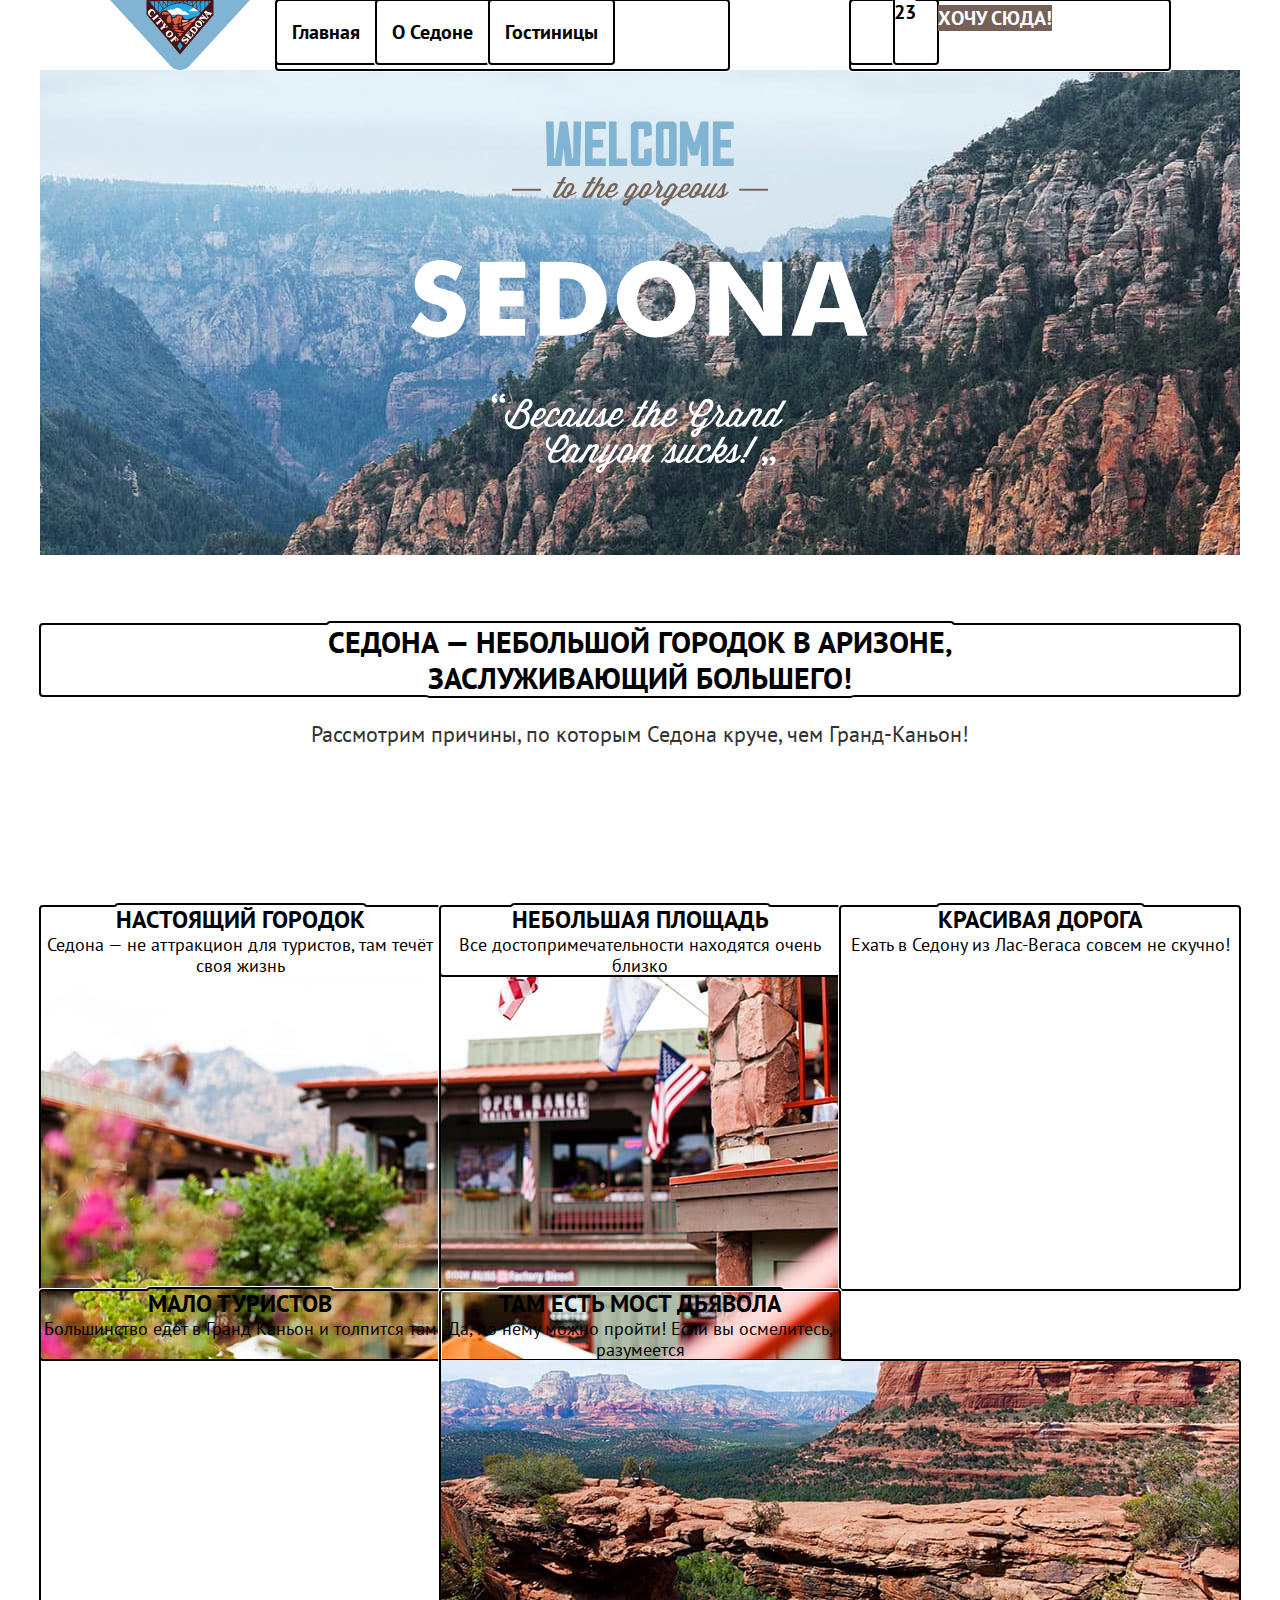
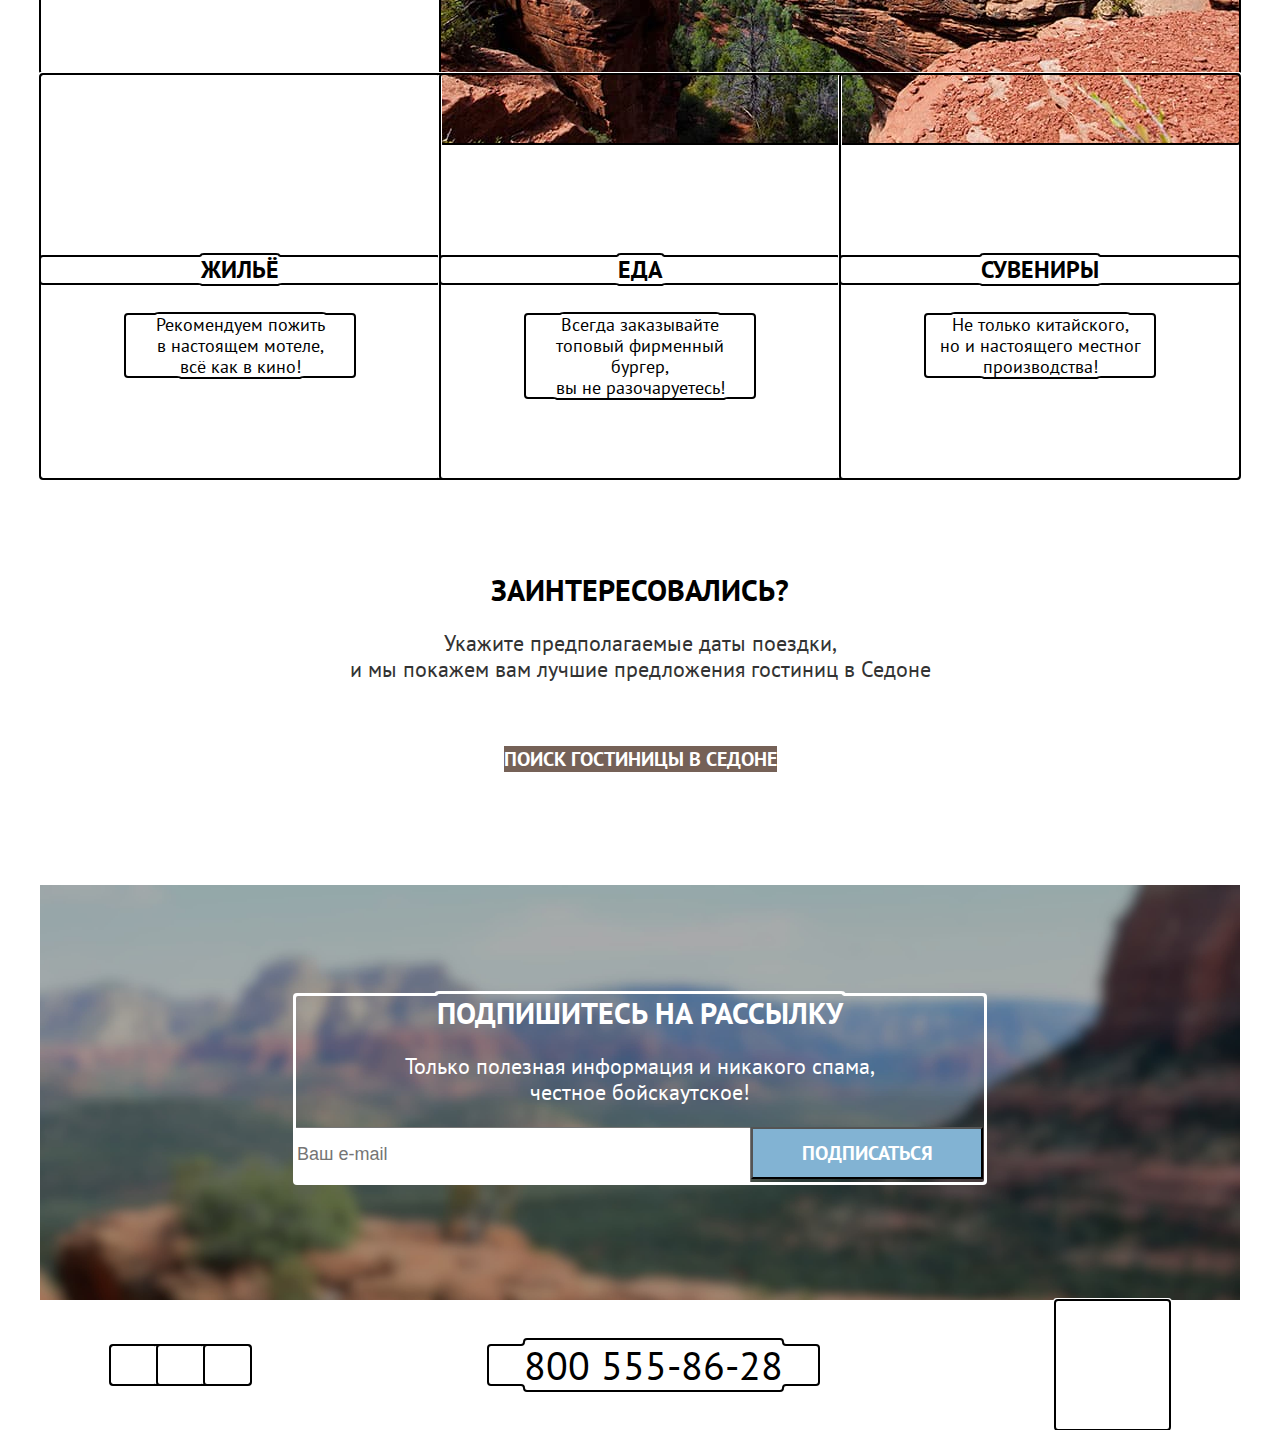
<file: index.html>
<!DOCTYPE html>
<html lang="ru">

  <head>
    <meta charset="utf-8">
    <title>HTML Academy: Седона</title>
    <link rel="stylesheet" href="styles/styles.css">
  </head>

  <body>
    <div class="site-container">
      <header class="page-header">
        <nav class="navigation">
          <a class="navigation-logo" href="index.html">
            <img class="logo" src="images/header/logo-sedona.svg" width="140" height="70" alt="Логотип города Седона">
          </a>

          <ul class="navigation-list">
            <li class="navigation-item">
              <a class="navigation-link" href="main.html">Главная</a>
            </li>
            <li class="navigation-item">
              <a class="navigation-link" href="#">О Седоне</a>
            </li>
            <li class="navigation-item">
              <a class="navigation-link" href="catalog.html">Гостиницы</a>
            </li>
          </ul>

          <ul class="navigation-list user-menu">
            <li class="navigation-item">
              <a class="navigation-link" href="#">
                <span class="visually-hidden">Поиск</span>
              </a>
            </li>
            <li class="navigation-item">
              <a class="navigation-link" href="#">
                <span class="visually-hidden">Избранное</span>
                <span>23</span>
              </a>
            </li>
            <li class="navigation-item">
              <a class="button" href="#">Хочу сюда!</a>
            </li>
          </ul>
        </nav>
      </header>

      <main class="main-container main-index">
        <section class="welcome">
          <h2 class="welcome-banner visually-hidden">Добро пожаловать в прекрасную Седону!</h2>
          <img class="welcome-image" src="images/welcome/welcome-banner.svg" width="458" height="352"
            alt="Добро пожаловать в Седону">
        </section>

        <section class="introduction">
          <h2 class="introduction-text">Седона — небольшой городок в Аризоне,<br> заслуживающий большего!</h2>
          <p class="introduction-advantages font-gray">Рассмотрим причины, по которым Седона круче, чем Гранд-Каньон!</p>
        </section>

        <section class="advantages">
          <ul class="advantages-list">
            <li class="advantages-item">
              <h3 class="advantages-title advantages-image">Настоящий городок</h3>
              <p class="advantages-description">Седона — не аттракцион для туристов, там течёт своя жизнь</p>
              <img class="advantages-image real-town" src="images/advantages/town-view.jpg" width="800" height="384"
                alt="Здание на фоне холмов Седоны">
            </li>

            <li class="advantages-item">
              <h3 class="advantages-title">Небольшая площадь</h3>
              <p class="advantages-description font-dark">Все достопримечательности находятся очень близко</p>
            </li>

            <li class="advantages-item">
              <h3 class="advantages-title">Красивая дорога</h3>
              <p class="advantages-description font-dark">Ехать в Седону из Лас-Вегаса совсем не скучно!</p>
            </li>

            <li class="advantages-item">
              <h3 class="advantages-title">Мало туристов</h3>
              <p class="advantages-description font-dark">Большинство едет в Гранд Каньон и толпится там</p>
            </li>

            <li class="advantages-item">
              <h3 class="advantages-title advantages-image">Там есть Мост Дьявола</h3>
              <p class="advantages-description">Да, по нему можно пройти! Если вы осмелитесь, разумеется</p>
              <img class="advantages-image devils-bridge" src="images/advantages/devils-bridge.jpg" width="800" height="384"
                alt="Мост Дьявола Седоны">
            </li>
          </ul>

          <ul class="more-advantages">
            <li class="more-advantages-item">
              <h3 class="more-advantages advantages-title">Жильё</h3>
              <p class="advantages-description more-advantages font-dark">Рекомендуем пожить<br> в настоящем мотеле,<br> всё как в кино!
              </p>
            </li>

            <li class="more-advantages-item">
              <h3 class="more-advantages advantages-title">Еда</h3>
              <p class="advantages-description more-advantages font-dark">Всегда заказывайте<br> топовый фирменный бургер,<br> вы не разочаруетесь!
              </p>
            </li>

            <li class="more-advantages-item">
              <h3 class="more-advantages advantages-title">Сувениры</h3>
              <p class="advantages-description more-advantages font-dark">Не только китайского,<br> но и настоящего местног <br> производства!
              </p>
            </li>
          </ul>
        </section>

        <section class="search">
          <div class="search-group">
          <h2 class="search search-title">Заинтересовались?</h2>
          <p class="search search-text font-gray">Укажите предполагаемые даты поездки,<br> и мы покажем вам лучшие предложения гостиниц в
            Седоне</p>
          <a href="catalog.html" class="button button-hotel-search">Поиск гостиницы в Седоне</a>
          </div>
        </section>
      </main>

      <footer class="page-footer">
        <section class="newsletter">
         <div class="newsletter-group">
          <h2 class="newsletter-title">Подпишитесь на рассылку</h2>
          <p>Только полезная информация и никакого спама,<br> честное бойскаутское!</p>
          <form class="newsletter-form" action="https://echo.htmlacademy.ru/" method="post">
            <input class="newsletter-field" placeholder="Ваш e-mail" type="email" name="newsletter-email" id="newsletter-email"
              required>
            <button class="button-newsletter-subscribe" type="submit">Подписаться</button>
         </form>
        </div>
        </section>

        <div class="page-footer-container">
          <section class="footer-social">
            <h2 class="visually-hidden">Социальные сети</h2>
            <ul class="footer-social-list">
              <li class="footer-social-item">
                <a class="button" href="#">
                  <span class="visually-hidden">ВКонтакте</span>
                </a>
              </li>
              <li class="footer-social-item">
                <a class="button" href="#">
                  <span class="visually-hidden">Телеграм</span>
                </a>
              </li>
              <li class="footer-social-item">
                <a class="button" href="#">
                  <span class="visually-hidden">Ютьюб</span>
                </a>
              </li>
            </ul>
          </section>

          <section class="footer-contacts">
            <h2 class="visually-hidden">Телефон</h2>
            <a class="contacts-phone" href="tel:+78005558628">800 555-86-28</a>
          </section>

          <section class="footer-design">
            <h2 class="visually-hidden">Логотип HTML Academy</h2>
            <a class="htmlacademy-link visually-hidden" href="https://htmlacademy.ru/">
              <img class="footer-logo-html" src="images/footer/logo-html-academy.svg" width="115" height="33"
                alt="Логотип HTML Academy">
            </a>
          </section>
        </div>
      </footer>

    </div>
  </body>

</html>
</file>
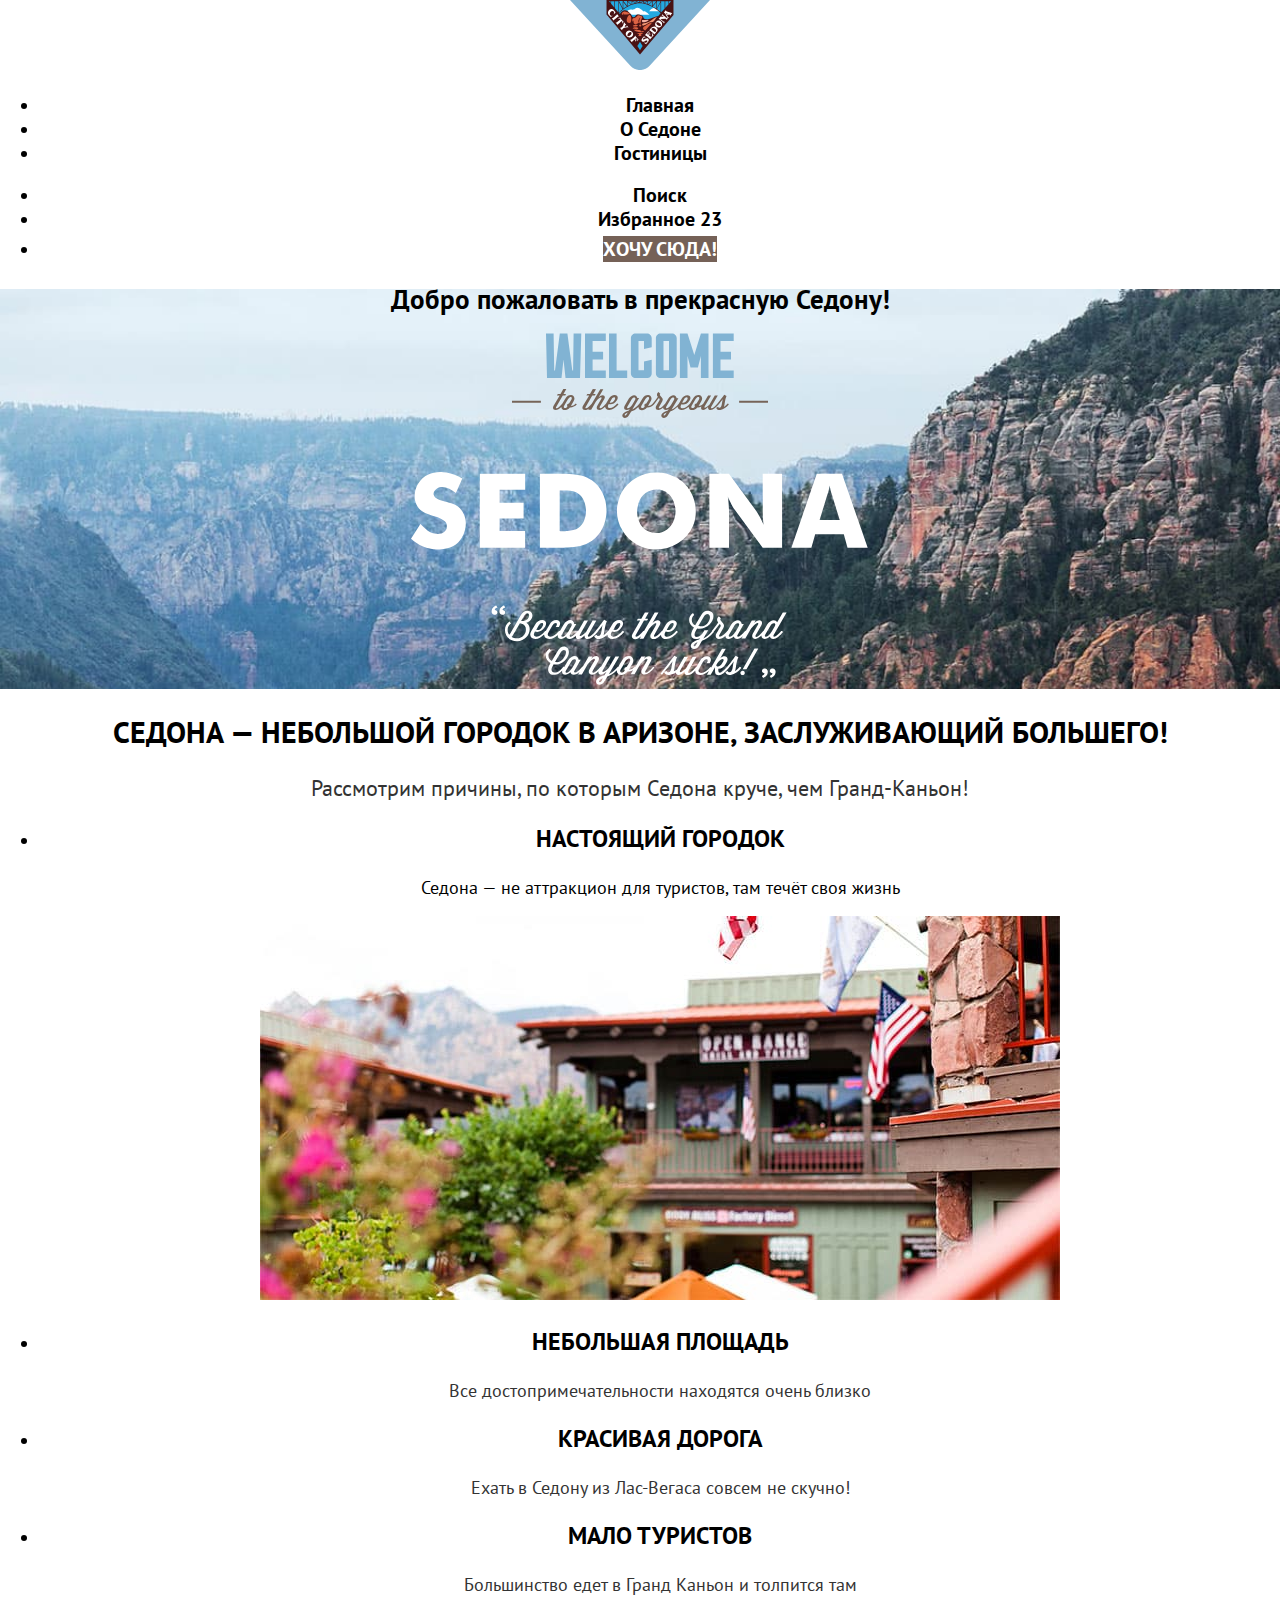
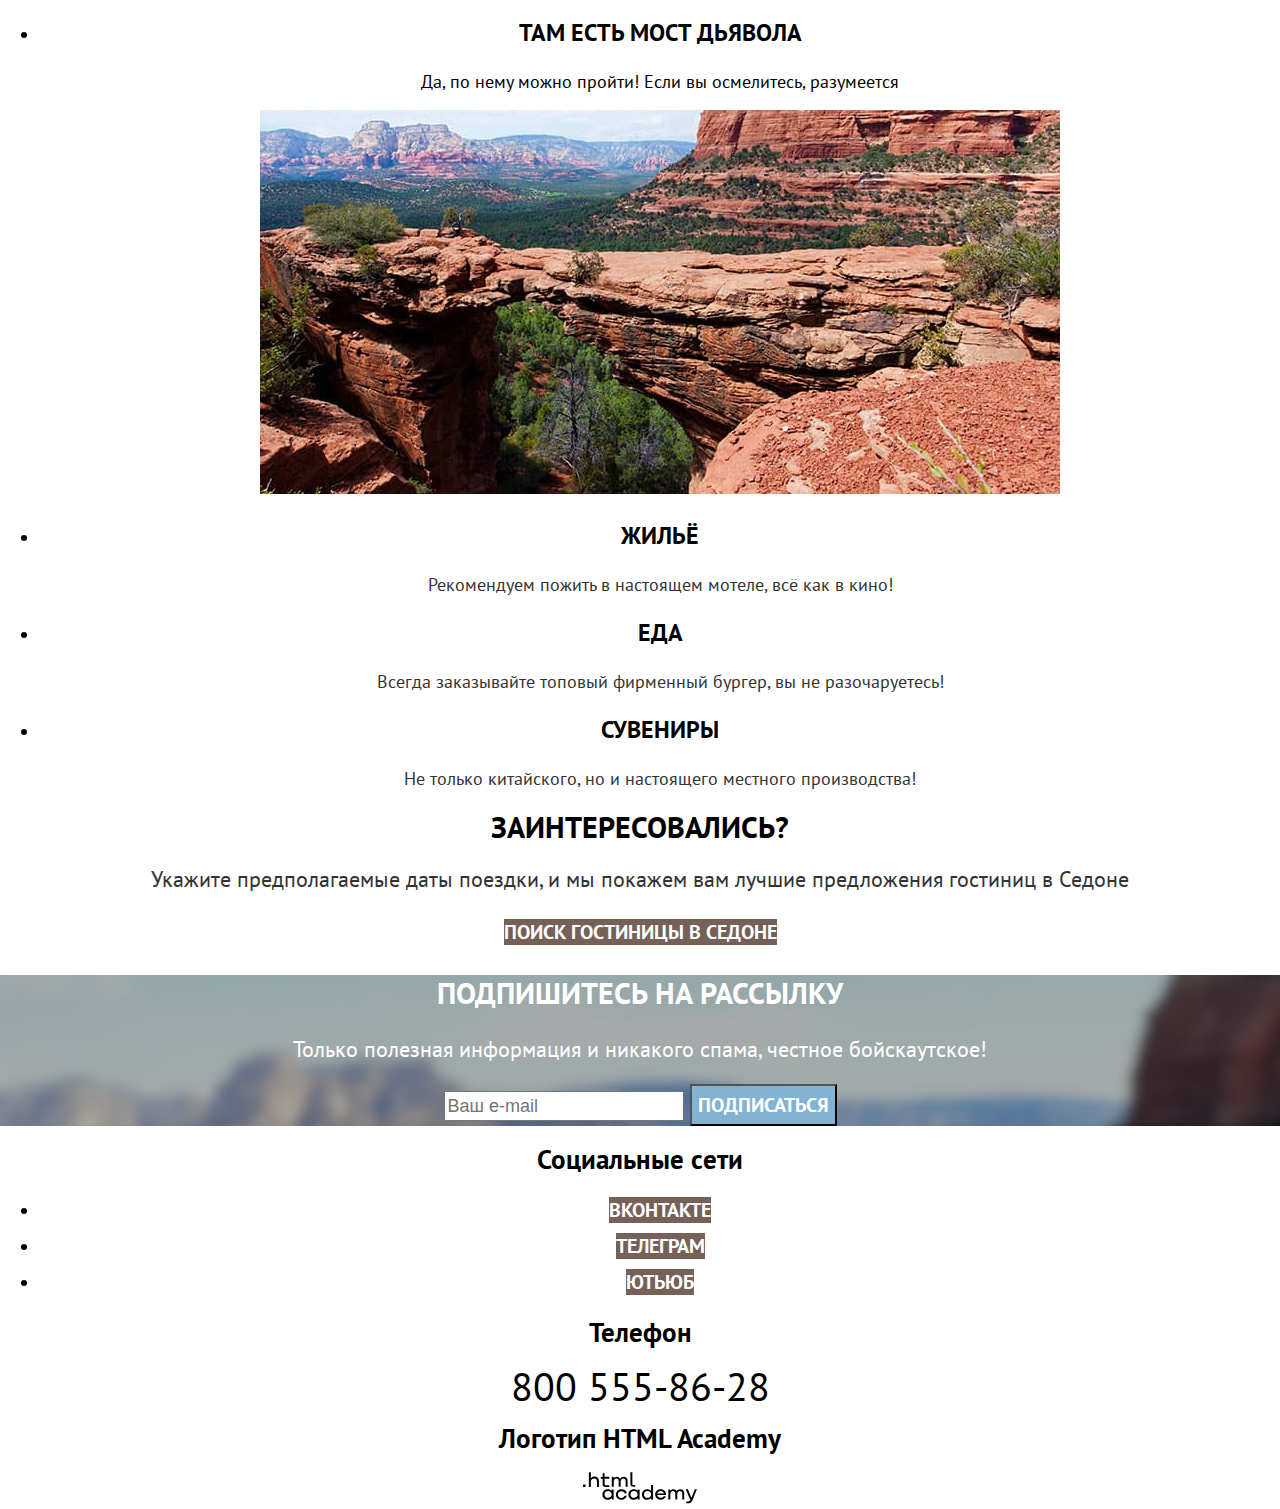
<file: 4/index.html>
<!DOCTYPE html>
<html lang="ru">
  <head>
    <meta charset="utf-8">
    <title>HTML Academy: Седона</title>
    <link rel="stylesheet" href="styles/styles.css">
    <base href="https://htmlacademy-htmlcss.github.io/2002737-sedona-35/4/">
</head>

  <body>
    <header class="page-header">
      <nav class="navigation">
          <a class="navigation-link" class="visually-hidden" href="index.html">
            <img class="logo" src="images/header/logo-sedona.svg" width="140" height="70" alt="Логотип города Седона">
          </a>

        <ul class="navigation-list">
          <li class="navigation-item">
            <a class="navigation-link" href="main.html">Главная</a>
          </li>
          <li class="navigation-item">
            <a class="navigation-link" href="#">О Седоне</a>
          </li>
          <li class="navigation-item">
            <a class="navigation-link" href="catalog.html">Гостиницы</a>
          </li>
        </ul>

        <ul class="navigation-list-user-menu">
          <li class="navigation-item">
            <a class="navigation-link" href="#">
              <span class="visually-hidden">Поиск</span>
            </a>
          </li>
          <li class="navigation-item">
            <a class="navigation-link" href="#">
              <span class="visually-hidden">Избранное</span>
              <span>23</span>
            </a>
          </li>
          <li class="navigation-item">
            <a class="button" href="#">Хочу сюда!</a>
          </li>
        </ul>
      </nav>
    </header>

    <main class="main-index">
      <section class="welcome">
      <h2 class="welcome-banner" class="visually-hidden">Добро пожаловать в прекрасную Седону!</h2>
      <img class="welcome-image" src="images/welcome/welcome-banner.svg" width="458" height="352" alt="Добро пожаловать в Седону">
      </section>

      <section class="introduction">
      <h2 class="introduction-text">Седона — небольшой городок в Аризоне, заслуживающий большего!</h2>
        <p class="font-gray">Рассмотрим причины, по которым Седона круче, чем Гранд-Каньон!</p>
      </section>

      <section class="advantages">
         <ul class="advantages-list">
          <li class="advantages-item">
            <h3 class="advantages-title">Настоящий городок</h3>
            <p class="advantages-description">Седона — не аттракцион для туристов, там течёт своя жизнь</p>
            <img class="image" src="images/advantages/town-view.jpg" width="800" height="384" alt="Здание на фоне холмов Седоны">
          </li>

        <div class="advantages-font-dark">
          <li class="advantages-item">
            <h3 class="advantages-title">Небольшая площадь</h3>
            <p class="advantages-description">Все достопримечательности находятся очень близко</p>
          </li>

          <li class="advantages-item">
            <h3 class="advantages-title">Красивая дорога</h3>
            <p class="advantages-description">Ехать в Седону из Лас-Вегаса совсем не скучно!</p>
          </li>

          <li class="advantages-item">
            <h3 class="advantages-title">Мало туристов</h3>
            <p class="advantages-description">Большинство едет в Гранд Каньон и толпится там</p>
          </li>
        </div>

          <li class="advantages-item">
            <h3 class="advantages-title">Там есть Мост Дьявола</h3>
            <p class="advantages-description">Да, по нему можно пройти! Если вы осмелитесь, разумеется</p>
            <img class="image" src="images/advantages/devils-bridge.jpg" width="800" height="384" alt="Мост Дьявола Седоны">
          </li>

        <div class="advantages-font-dark">
          <li class="advantages-item">
            <h3 class="advantages-title">Жильё</h3>
            <p class="advantages-description">Рекомендуем пожить в настоящем мотеле, всё как в кино!</p>
          </li>

          <li class="advantages-item">
            <h3 class="advantages-title">Еда</h3>
            <p class="advantages-description">Всегда заказывайте топовый фирменный бургер, вы не разочаруетесь!</p>
          </li>

          <li class="advantages-item">
            <h3 class="advantages-title">Сувениры</h3>
            <p class="advantages-description">Не только китайского, но и настоящего местного производства!</p>
          </li>
         <div>
        </ul>
      </section>

      <section class="search">
        <h2 class="search-title">Заинтересовались?</h2>
        <p class="font-gray">Укажите предполагаемые даты поездки, и мы покажем вам лучшие предложения гостиниц в Седоне</p>
          <a href="catalog.html" class="button">Поиск гостиницы в Седоне</a>
      </section>
    </main>

    <footer class="page-footer">
      <section class="newsletter">
        <h2 class="newsletter-title">Подпишитесь на рассылку</h2>
        <p>Только полезная информация и никакого спама, честное бойскаутское!</p>
        <form class="newsletter-form" action="https://echo.htmlacademy.ru/" method="post">
          <input class="field"  placeholder="Ваш e-mail" type="email" name="newsletter-email" id="newsletter-email" required>
          <button class="button-newsletter-subscribe" type="submit">Подписаться</button>
        </form>
      </section>
      <section class="footer-social">
        <h2 class="visually-hidden">Социальные сети</h2>
        <ul class="footer-social-list">
          <li class="footer-social-item">
            <a class="button" href="#">
              <span class="visually-hidden">ВКонтакте</span>
            </a>
          </li>
          <li class="footer-social-item">
            <a class="button" href="#">
              <span class="visually-hidden">Телеграм</span>
            </a>
          </li>
          <li class="footer-social-item">
            <a class="button" href="#">
              <span class="visually-hidden">Ютьюб</span>
            </a>
          </li>
        </ul>
      </section>

      <section class="footer-contacts">
        <h2 class="visually-hidden">Телефон</h2>
        <a class="contacts-phone" href="tel:+78005558628">800 555-86-28</a>
      </section>

      <section class="footer-design">
        <h2 class="visually-hidden">Логотип HTML Academy</h2>
        <a class="htmlacademy-link" class="visually-hidden" href="https://htmlacademy.ru/">
        <img class="footer-logo-html" src="images/footer/logo-html-academy.svg" width="114,9" height="32.9" alt="Логотип HTML Academy">
      </a>
      </section>


    </footer>

  </body>
</html>
</file>
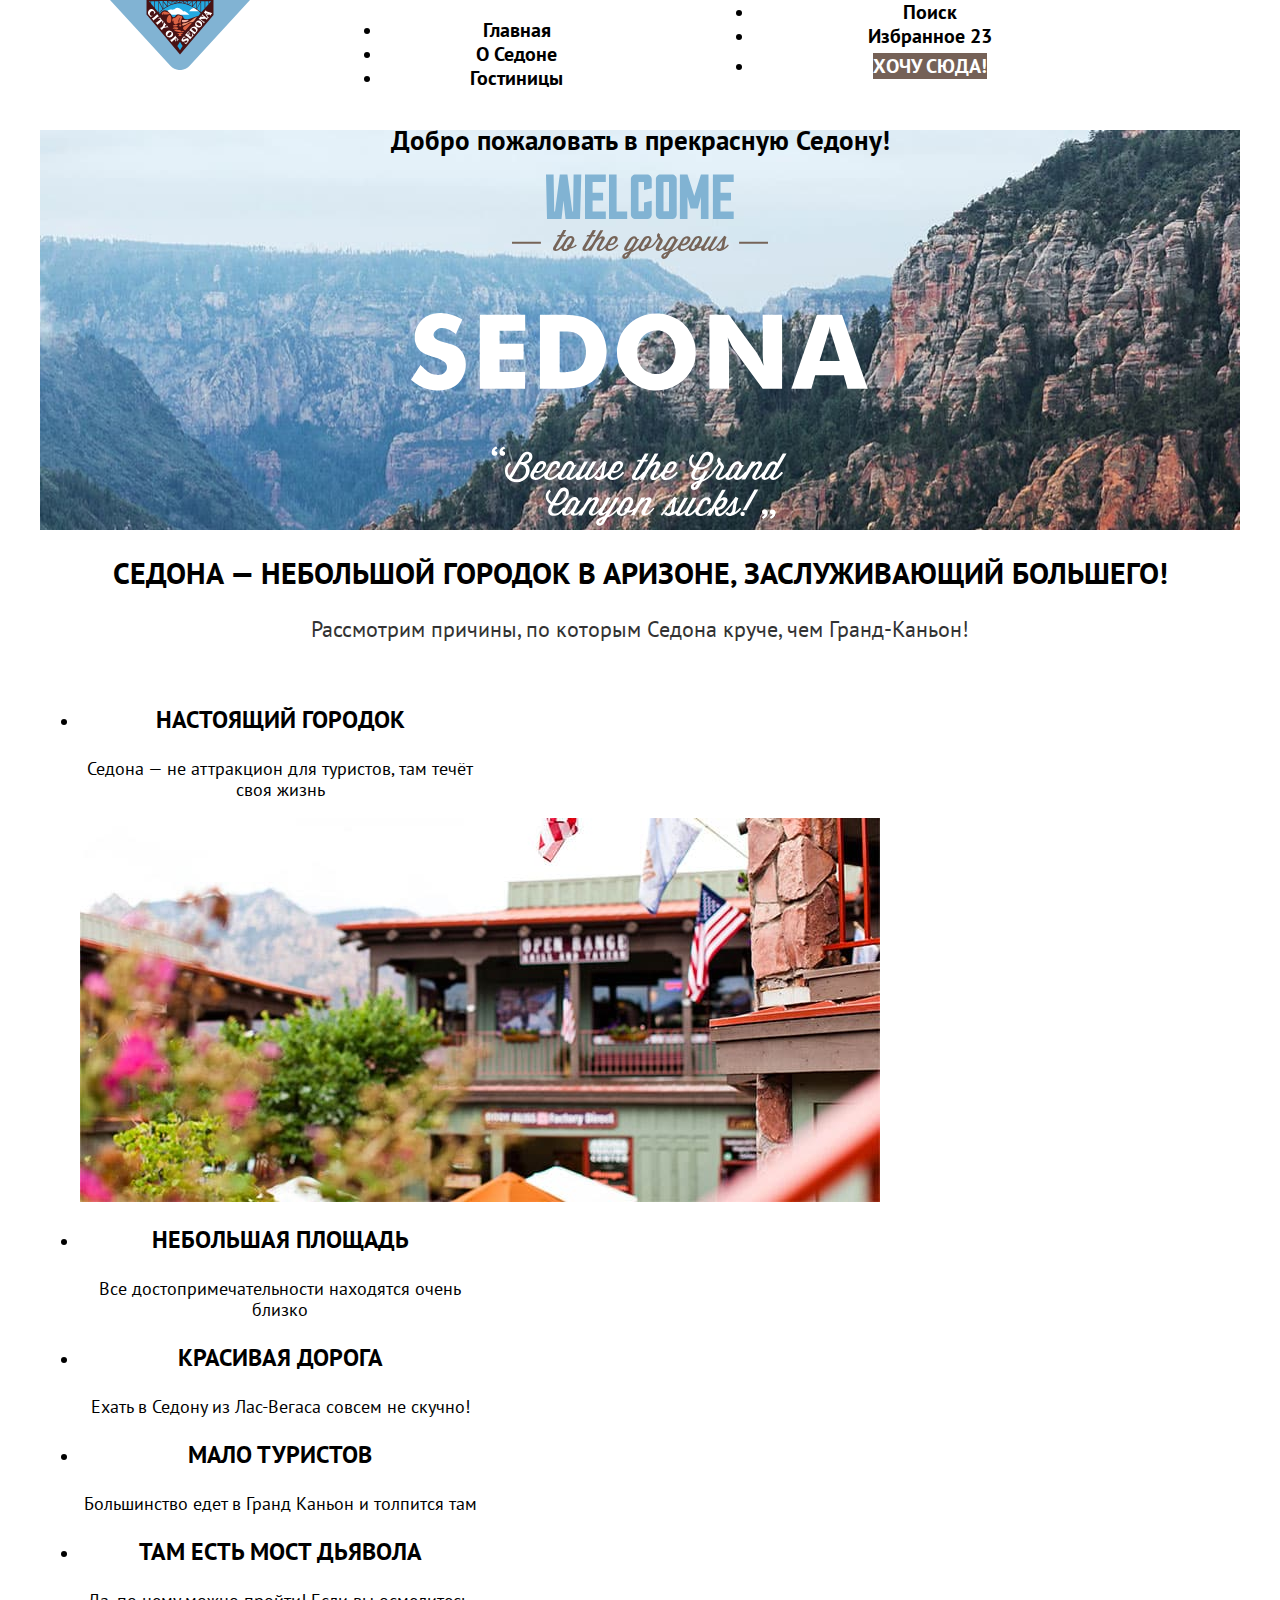
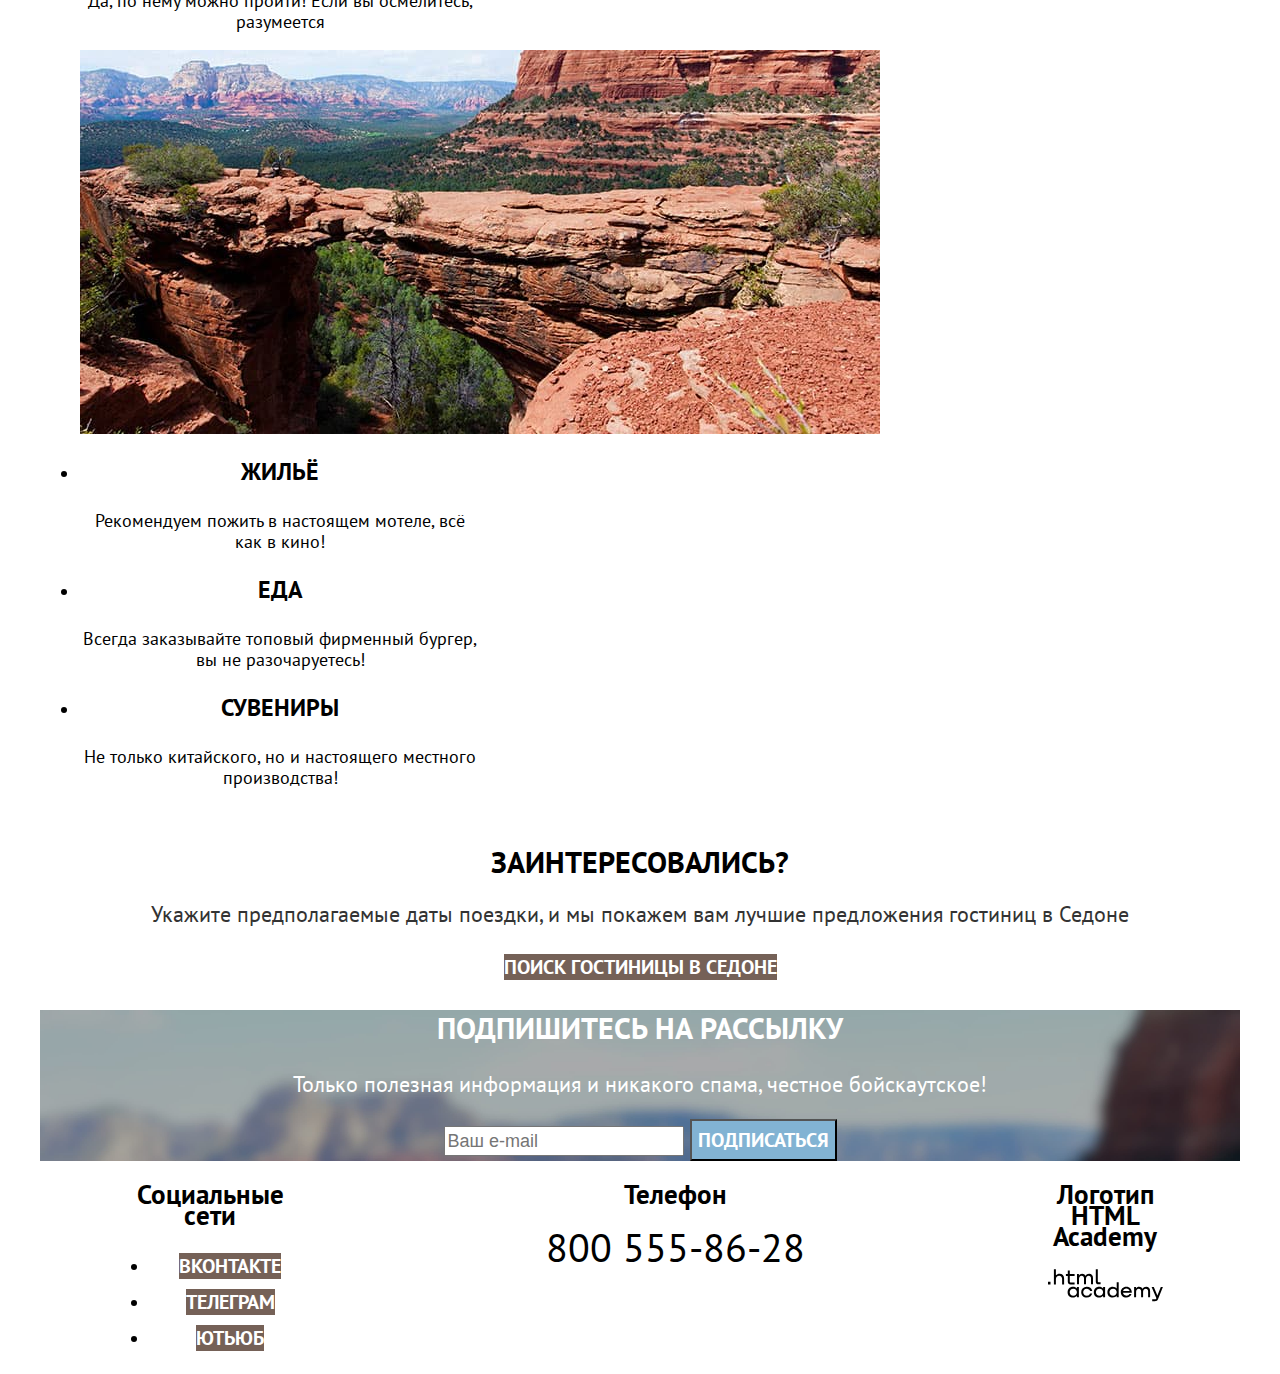
<file: 5/index.html>
<!DOCTYPE html>
<html lang="ru">

  <head>
    <meta charset="utf-8">
    <title>HTML Academy: Седона</title>
    <link rel="stylesheet" href="styles/styles.css">
    <base href="https://htmlacademy-htmlcss.github.io/2002737-sedona-35/5/">
</head>

  <body>
    <div class="site-container">
      <header class="page-header">
        <nav class="navigation">
          <a class="navigation-logo" class="visually-hidden" href="index.html">
            <img class="logo" src="images/header/logo-sedona.svg" width="140" height="70" alt="Логотип города Седона">
          </a>

          <ul class="navigation-list">
            <li class="navigation-item">
              <a class="navigation-link" href="main.html">Главная</a>
            </li>
            <li class="navigation-item">
              <a class="navigation-link" href="#">О Седоне</a>
            </li>
            <li class="navigation-item">
              <a class="navigation-link" href="catalog.html">Гостиницы</a>
            </li>
          </ul>

          <ul class="navigation-list-user-menu">
            <li class="navigation-item">
              <a class="navigation-link" href="#">
                <span class="visually-hidden">Поиск</span>
              </a>
            </li>
            <li class="navigation-item">
              <a class="navigation-link" href="#">
                <span class="visually-hidden">Избранное</span>
                <span>23</span>
              </a>
            </li>
            <li class="navigation-item">
              <a class="button" href="#">Хочу сюда!</a>
            </li>
          </ul>
        </nav>
      </header>

      <main class="main-container" class="main-index">
        <section class="welcome">
          <h2 class="welcome-banner" class="visually-hidden">Добро пожаловать в прекрасную Седону!</h2>
          <img class="welcome-image" src="images/welcome/welcome-banner.svg" width="458" height="352"
            alt="Добро пожаловать в Седону">
        </section>

        <section class="introduction">
          <h2 class="introduction-text">Седона — небольшой городок в Аризоне, заслуживающий большего!</h2>
          <p class="font-gray">Рассмотрим причины, по которым Седона круче, чем Гранд-Каньон!</p>
        </section>

        <section class="advantages">
          <ul class="advantages-list">
            <li class="advantages-item">
              <h3 class="advantages-title">Настоящий городок</h3>
              <p class="advantages-description">Седона — не аттракцион для туристов, там течёт своя жизнь</p>
              <img class="image" src="images/advantages/town-view.jpg" width="800" height="384"
                alt="Здание на фоне холмов Седоны">
            </li>

            <li class="advantages-item">
              <h3 class="advantages-title">Небольшая площадь</h3>
              <p class="advantages-description" class="font-dark">Все достопримечательности находятся очень близко</p>
            </li>

            <li class="advantages-item">
              <h3 class="advantages-title">Красивая дорога</h3>
              <p class="advantages-description" class="font-dark">Ехать в Седону из Лас-Вегаса совсем не скучно!</p>
            </li>

            <li class="advantages-item">
              <h3 class="advantages-title">Мало туристов</h3>
              <p class="advantages-description" class="font-dark">Большинство едет в Гранд Каньон и толпится там</p>
            </li>

            <li class="advantages-item">
              <h3 class="advantages-title">Там есть Мост Дьявола</h3>
              <p class="advantages-description">Да, по нему можно пройти! Если вы осмелитесь, разумеется</p>
              <img class="image" src="images/advantages/devils-bridge.jpg" width="800" height="384"
                alt="Мост Дьявола Седоны">
            </li>

            <li class="advantages-item">
              <h3 class="advantages-title">Жильё</h3>
              <p class="advantages-description" class="font-dark">Рекомендуем пожить в настоящем мотеле, всё как в кино!
              </p>
            </li>

            <li class="advantages-item">
              <h3 class="advantages-title">Еда</h3>
              <p class="advantages-description" class="font-dark">Всегда заказывайте топовый фирменный бургер, вы не
                разочаруетесь!</p>
            </li>

            <li class="advantages-item">
              <h3 class="advantages-title">Сувениры</h3>
              <p class="advantages-description" class="font-dark">Не только китайского, но и настоящего местного
                производства!</p>
            </li>
          </ul>
        </section>

        <section class="search">
          <h2 class="search-title">Заинтересовались?</h2>
          <p class="font-gray">Укажите предполагаемые даты поездки, и мы покажем вам лучшие предложения гостиниц в
            Седоне</p>
          <a href="catalog.html" class="button">Поиск гостиницы в Седоне</a>
        </section>
      </main>

      <footer class="page-footer">
        <section class="newsletter">
          <h2 class="newsletter-title">Подпишитесь на рассылку</h2>
          <p>Только полезная информация и никакого спама, честное бойскаутское!</p>
          <form class="newsletter-form" action="https://echo.htmlacademy.ru/" method="post">
            <input class="field" placeholder="Ваш e-mail" type="email" name="newsletter-email" id="newsletter-email"
              required>
            <button class="button-newsletter-subscribe" type="submit">Подписаться</button>
          </form>
        </section>

        <div class="page-footer-container">
          <section class="footer-social">
            <h2 class="visually-hidden">Социальные сети</h2>
            <ul class="footer-social-list">
              <li class="footer-social-item">
                <a class="button" href="#">
                  <span class="visually-hidden">ВКонтакте</span>
                </a>
              </li>
              <li class="footer-social-item">
                <a class="button" href="#">
                  <span class="visually-hidden">Телеграм</span>
                </a>
              </li>
              <li class="footer-social-item">
                <a class="button" href="#">
                  <span class="visually-hidden">Ютьюб</span>
                </a>
              </li>
            </ul>
          </section>

          <section class="footer-contacts">
            <h2 class="visually-hidden">Телефон</h2>
            <a class="contacts-phone" href="tel:+78005558628">800 555-86-28</a>
          </section>

          <section class="footer-design">
            <h2 class="visually-hidden">Логотип HTML Academy</h2>
            <a class="htmlacademy-link" class="visually-hidden" href="https://htmlacademy.ru/">
              <img class="footer-logo-html" src="images/footer/logo-html-academy.svg" width="115" height="33"
                alt="Логотип HTML Academy">
            </a>
          </section>
        </div>
      </footer>

    </div>
  </body>

</html>
</file>
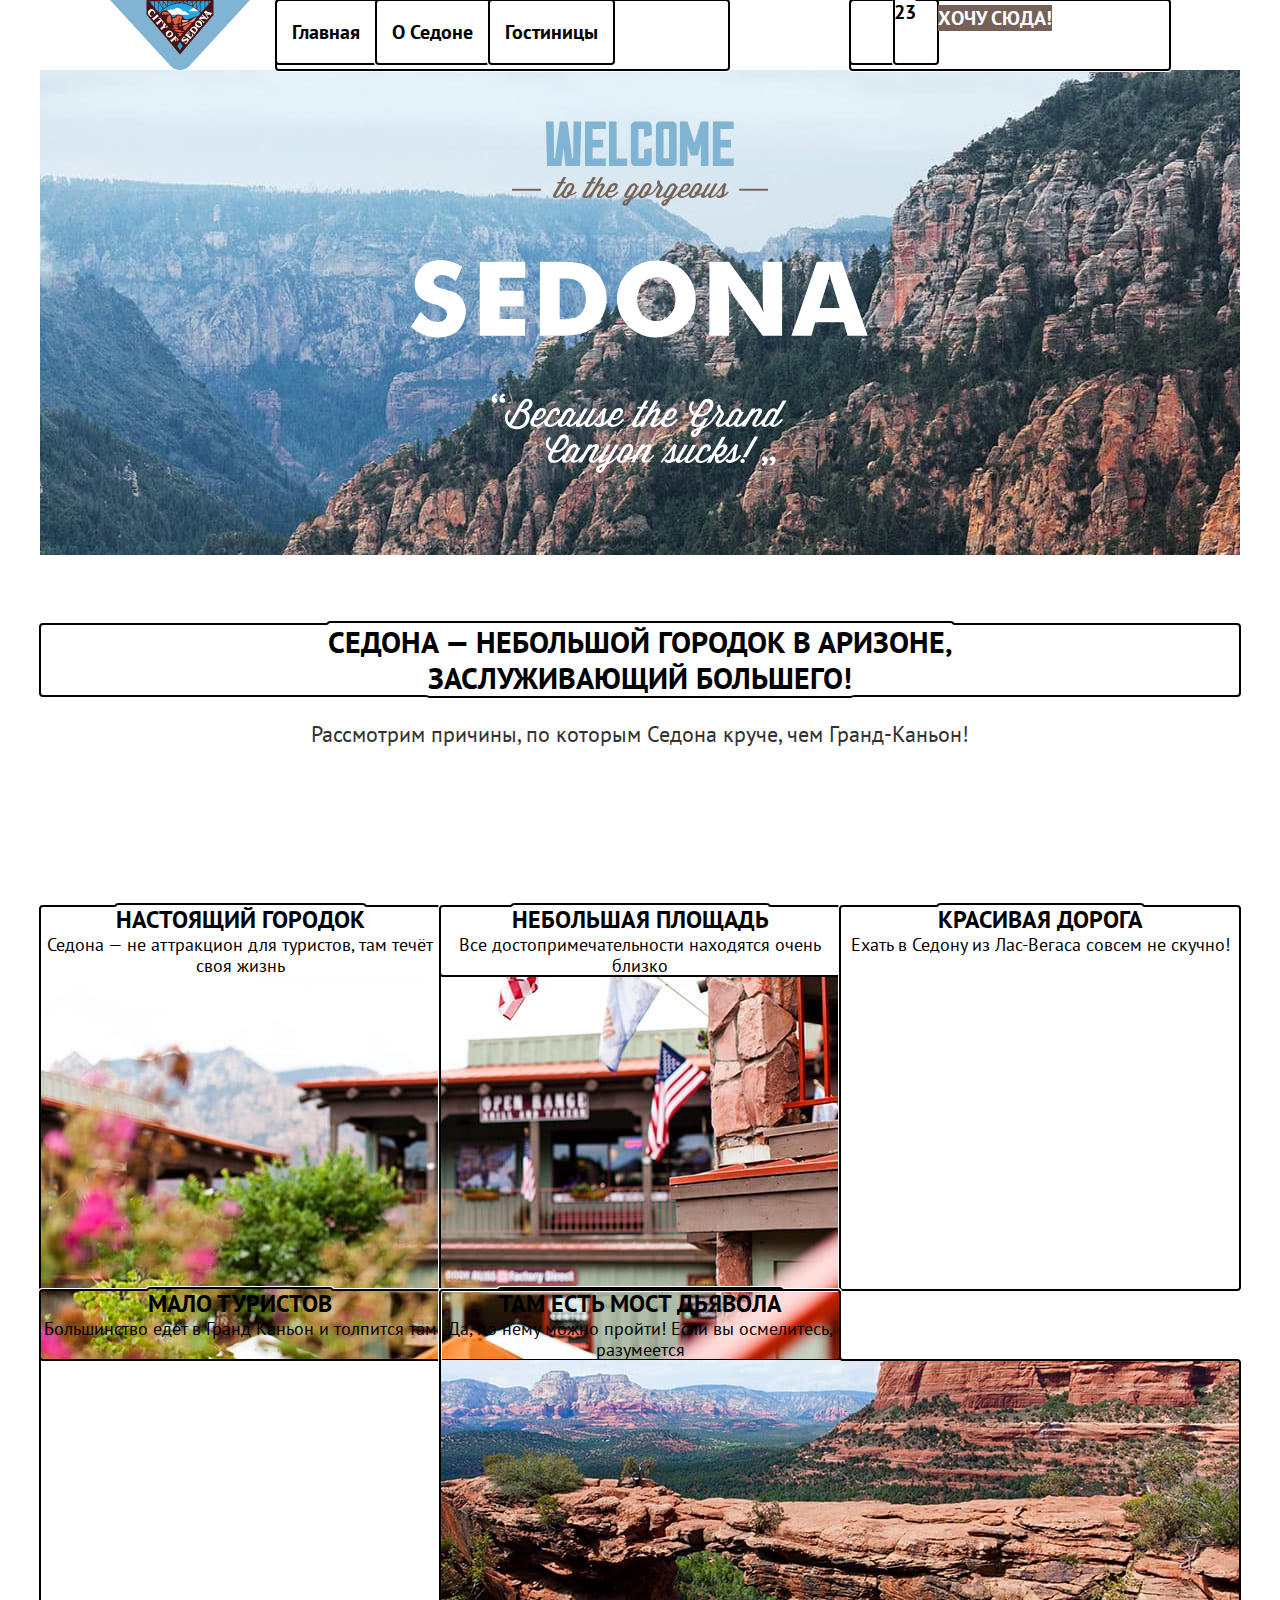
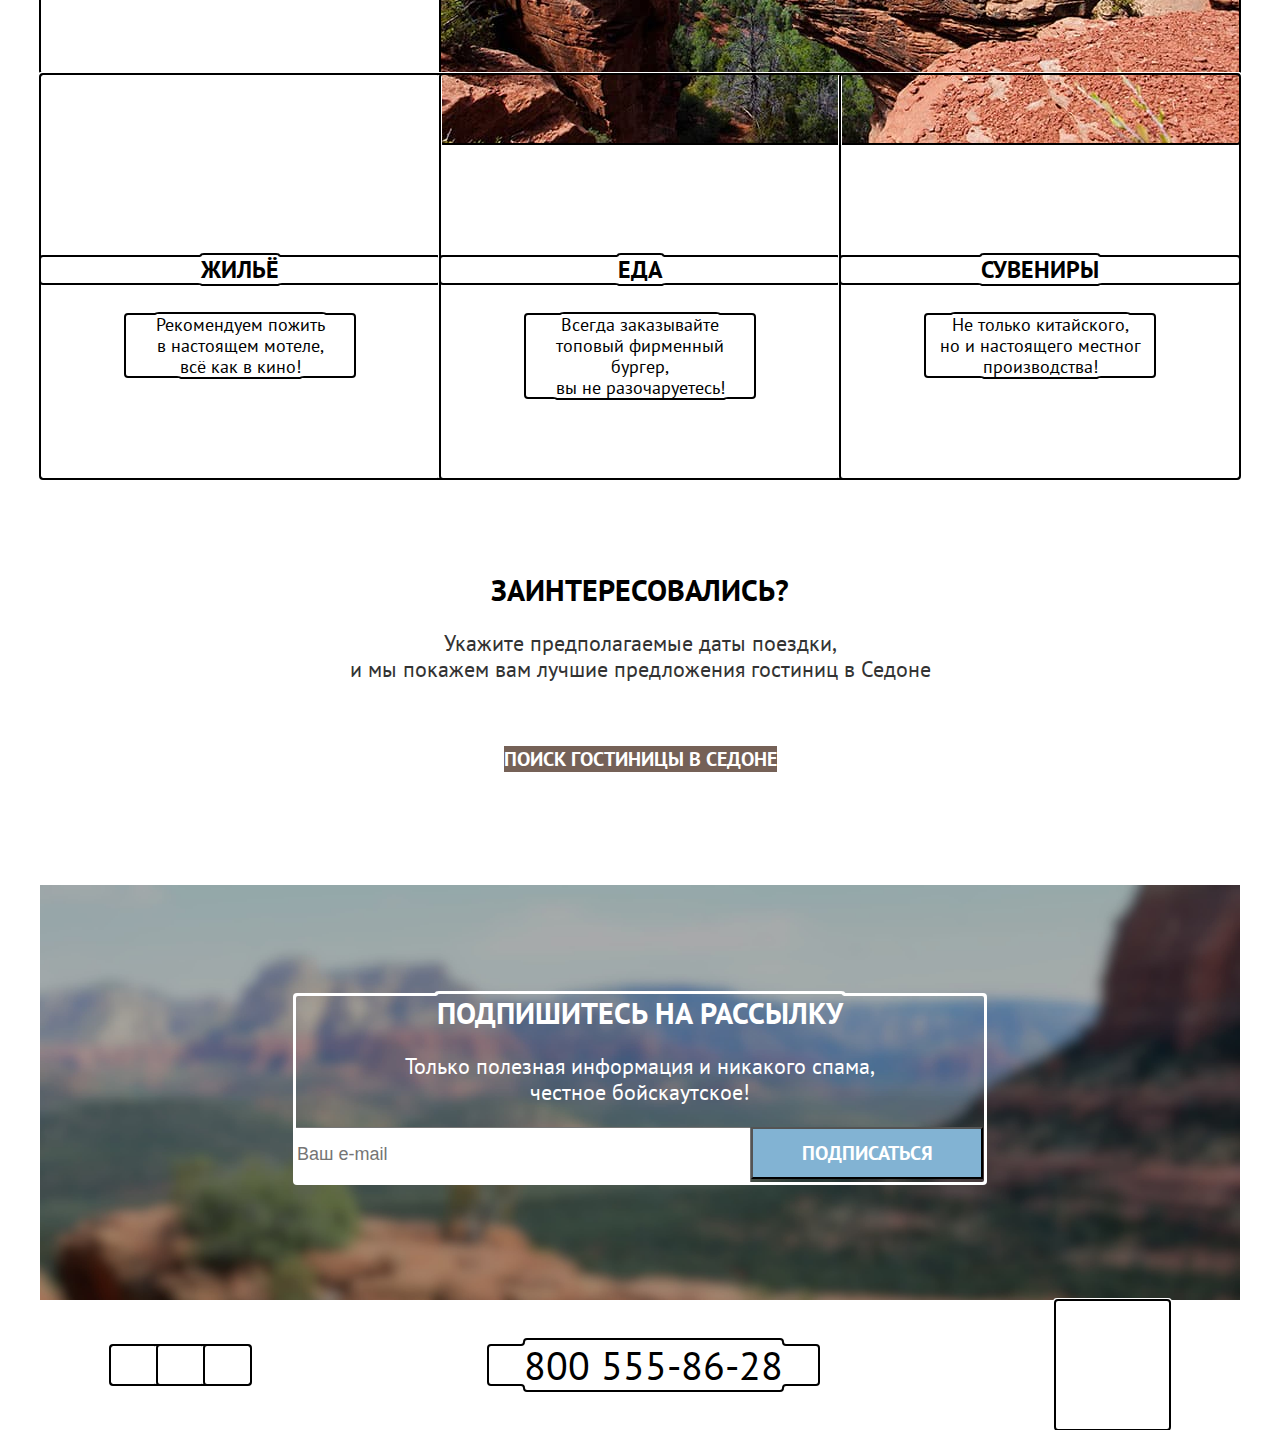
<file: 6/index.html>
<!DOCTYPE html>
<html lang="ru">

  <head>
    <meta charset="utf-8">
    <title>HTML Academy: Седона</title>
    <link rel="stylesheet" href="styles/styles.css">
    <base href="https://htmlacademy-htmlcss.github.io/2002737-sedona-35/6/">
</head>

  <body>
    <div class="site-container">
      <header class="page-header">
        <nav class="navigation">
          <a class="navigation-logo" href="index.html">
            <img class="logo" src="images/header/logo-sedona.svg" width="140" height="70" alt="Логотип города Седона">
          </a>

          <ul class="navigation-list">
            <li class="navigation-item">
              <a class="navigation-link" href="main.html">Главная</a>
            </li>
            <li class="navigation-item">
              <a class="navigation-link" href="#">О Седоне</a>
            </li>
            <li class="navigation-item">
              <a class="navigation-link" href="catalog.html">Гостиницы</a>
            </li>
          </ul>

          <ul class="navigation-list user-menu">
            <li class="navigation-item">
              <a class="navigation-link" href="#">
                <span class="visually-hidden">Поиск</span>
              </a>
            </li>
            <li class="navigation-item">
              <a class="navigation-link" href="#">
                <span class="visually-hidden">Избранное</span>
                <span>23</span>
              </a>
            </li>
            <li class="navigation-item">
              <a class="button" href="#">Хочу сюда!</a>
            </li>
          </ul>
        </nav>
      </header>

      <main class="main-container main-index">
        <section class="welcome">
          <h2 class="welcome-banner visually-hidden">Добро пожаловать в прекрасную Седону!</h2>
          <img class="welcome-image" src="images/welcome/welcome-banner.svg" width="458" height="352"
            alt="Добро пожаловать в Седону">
        </section>

        <section class="introduction">
          <h2 class="introduction-text">Седона — небольшой городок в Аризоне,<br> заслуживающий большего!</h2>
          <p class="introduction-advantages font-gray">Рассмотрим причины, по которым Седона круче, чем Гранд-Каньон!</p>
        </section>

        <section class="advantages">
          <ul class="advantages-list">
            <li class="advantages-item">
              <h3 class="advantages-title advantages-image">Настоящий городок</h3>
              <p class="advantages-description">Седона — не аттракцион для туристов, там течёт своя жизнь</p>
              <img class="advantages-image real-town" src="images/advantages/town-view.jpg" width="800" height="384"
                alt="Здание на фоне холмов Седоны">
            </li>

            <li class="advantages-item">
              <h3 class="advantages-title">Небольшая площадь</h3>
              <p class="advantages-description font-dark">Все достопримечательности находятся очень близко</p>
            </li>

            <li class="advantages-item">
              <h3 class="advantages-title">Красивая дорога</h3>
              <p class="advantages-description font-dark">Ехать в Седону из Лас-Вегаса совсем не скучно!</p>
            </li>

            <li class="advantages-item">
              <h3 class="advantages-title">Мало туристов</h3>
              <p class="advantages-description font-dark">Большинство едет в Гранд Каньон и толпится там</p>
            </li>

            <li class="advantages-item">
              <h3 class="advantages-title advantages-image">Там есть Мост Дьявола</h3>
              <p class="advantages-description">Да, по нему можно пройти! Если вы осмелитесь, разумеется</p>
              <img class="advantages-image devils-bridge" src="images/advantages/devils-bridge.jpg" width="800" height="384"
                alt="Мост Дьявола Седоны">
            </li>
          </ul>

          <ul class="more-advantages">
            <li class="more-advantages-item">
              <h3 class="more-advantages advantages-title">Жильё</h3>
              <p class="advantages-description more-advantages font-dark">Рекомендуем пожить<br> в настоящем мотеле,<br> всё как в кино!
              </p>
            </li>

            <li class="more-advantages-item">
              <h3 class="more-advantages advantages-title">Еда</h3>
              <p class="advantages-description more-advantages font-dark">Всегда заказывайте<br> топовый фирменный бургер,<br> вы не разочаруетесь!
              </p>
            </li>

            <li class="more-advantages-item">
              <h3 class="more-advantages advantages-title">Сувениры</h3>
              <p class="advantages-description more-advantages font-dark">Не только китайского,<br> но и настоящего местног <br> производства!
              </p>
            </li>
          </ul>
        </section>

        <section class="search">
          <div class="search-group">
          <h2 class="search search-title">Заинтересовались?</h2>
          <p class="search search-text font-gray">Укажите предполагаемые даты поездки,<br> и мы покажем вам лучшие предложения гостиниц в
            Седоне</p>
          <a href="catalog.html" class="button button-hotel-search">Поиск гостиницы в Седоне</a>
          </div>
        </section>
      </main>

      <footer class="page-footer">
        <section class="newsletter">
         <div class="newsletter-group">
          <h2 class="newsletter-title">Подпишитесь на рассылку</h2>
          <p>Только полезная информация и никакого спама,<br> честное бойскаутское!</p>
          <form class="newsletter-form" action="https://echo.htmlacademy.ru/" method="post">
            <input class="newsletter-field" placeholder="Ваш e-mail" type="email" name="newsletter-email" id="newsletter-email"
              required>
            <button class="button-newsletter-subscribe" type="submit">Подписаться</button>
         </form>
        </div>
        </section>

        <div class="page-footer-container">
          <section class="footer-social">
            <h2 class="visually-hidden">Социальные сети</h2>
            <ul class="footer-social-list">
              <li class="footer-social-item">
                <a class="button" href="#">
                  <span class="visually-hidden">ВКонтакте</span>
                </a>
              </li>
              <li class="footer-social-item">
                <a class="button" href="#">
                  <span class="visually-hidden">Телеграм</span>
                </a>
              </li>
              <li class="footer-social-item">
                <a class="button" href="#">
                  <span class="visually-hidden">Ютьюб</span>
                </a>
              </li>
            </ul>
          </section>

          <section class="footer-contacts">
            <h2 class="visually-hidden">Телефон</h2>
            <a class="contacts-phone" href="tel:+78005558628">800 555-86-28</a>
          </section>

          <section class="footer-design">
            <h2 class="visually-hidden">Логотип HTML Academy</h2>
            <a class="htmlacademy-link visually-hidden" href="https://htmlacademy.ru/">
              <img class="footer-logo-html" src="images/footer/logo-html-academy.svg" width="115" height="33"
                alt="Логотип HTML Academy">
            </a>
          </section>
        </div>
      </footer>

    </div>
  </body>

</html>
</file>
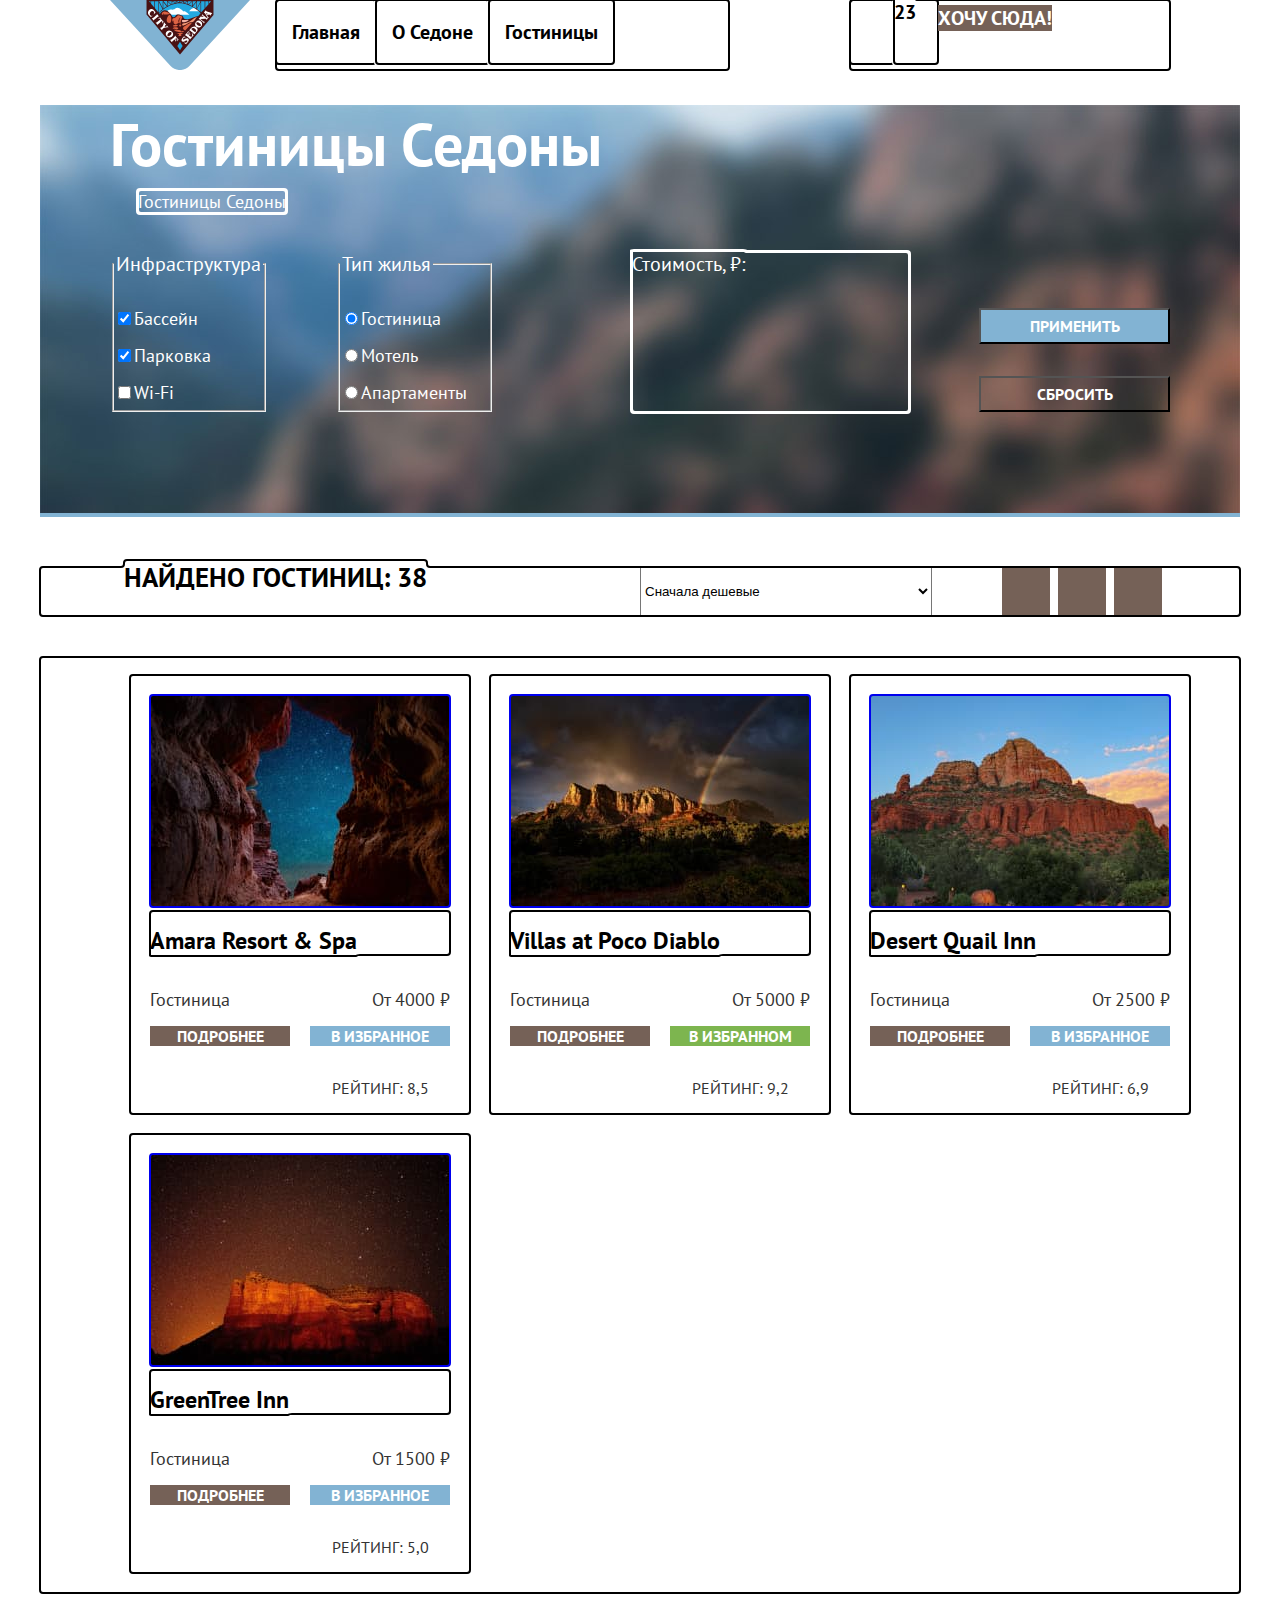
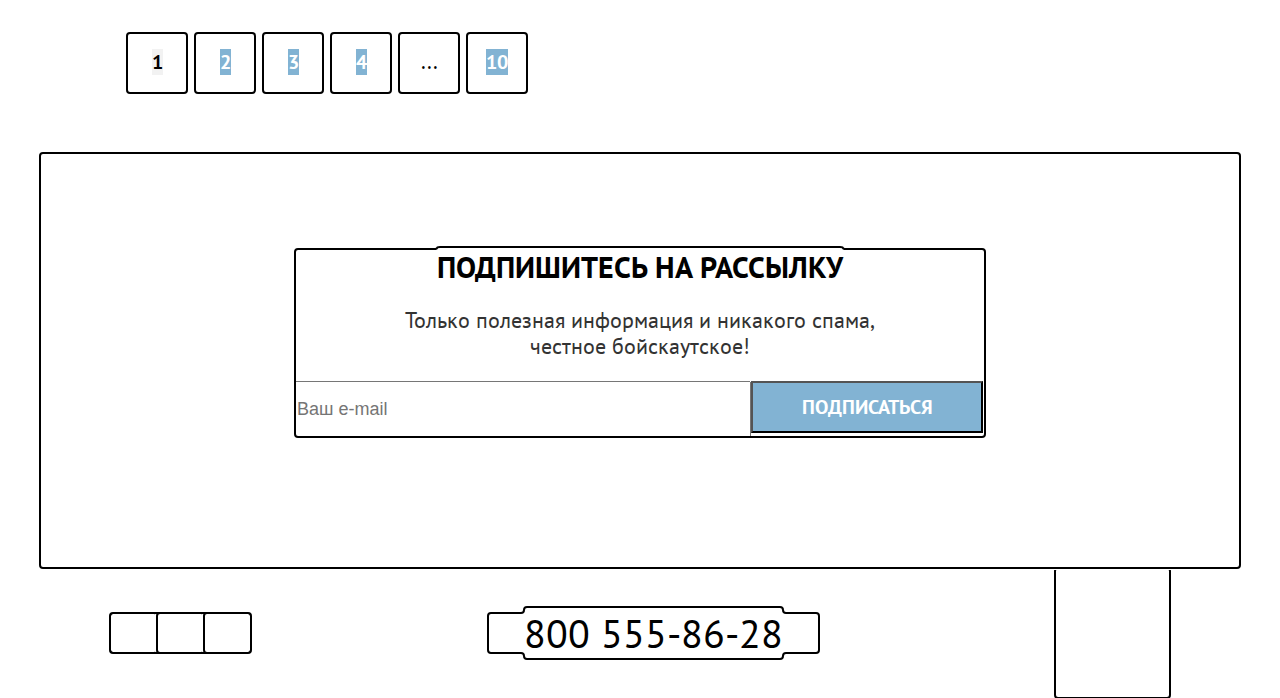
<file: catalog.html>
<!DOCTYPE html>
<html lang="ru">
  <head>
    <meta charset="utf-8">
    <title>HTML Academy: Седона</title>
    <link rel="stylesheet" href="styles/styles.css">
  </head>

  <body>
    <div class="site-container">
    <header class="page-header">
        <nav class="navigation">
          <a class="navigation-logo" href="index.html">
            <img class="logo" src="images/header/logo-sedona.svg" width="140" height="70" alt="Логотип города Седона">
          </a>

        <ul class="navigation-list">
          <li class="navigation-item">
            <a class="navigation-link" href="main.html">Главная</a>
          </li>
          <li class="navigation-item">
            <a class="navigation-link" href="#">О Седоне</a>
          </li>
          <li class="navigation-item">
            <a class="navigation-link" href="catalog.html">Гостиницы</a>
          </li>
        </ul>

        <ul class="navigation-list user-menu">
          <li class="navigation-item">
            <a class="navigation-link" href="#">
              <span class="visually-hidden">Поиск</span>
            </a>
          </li>
          <li class="navigation-item">
            <a class="navigation-link" href="#">
              <span class="visually-hidden">Избранное</span>
              <span>23</span>
            </a>
          </li>
          <li class="navigation-item">
            <a class="button" href="#">Хочу сюда!</a>
          </li>
        </ul>
      </nav>
    </header>

    <main class="main-inner">

    <div class="hotels-selection-menu">
      <header class="inner-header">
        <h1 class="inner-header-title">Гостиницы Седоны</h1>
        <ul class="breadcrumbs">
          <li class="breadcrumbs-item">
            <a class="breadcrumbs-link" href="index.html">
              <span class="visually-hidden">Главная</span>
            </a>
          </li>
          <li class="breadcrumbs-item">
            <a class="breadcrumbs-link">Гостиницы Седоны</a>
          </li>
        </ul>
      </header>

      <section class="catalog-hotels">
        <h2 class="visually-hidden">Список гостиниц с фильтрами</h2>
        <form class="catalog-filter" action="https://echo.htmlacademy.ru/" method="get">

         <div class="catalog-filter-menu">
          <fieldset class="catalog-filter-group-infrastructure">
            <legend class="catalog-filter-title">Инфраструктура</legend>
            <ul class="catalog-filter-list">
              <li class="catalog-filter-item">
                <label class="control">
                  <input class="control-input" type="checkbox" name="swimming-pool" checked>Бассейн
                </label>
              </li>
              <li class="catalog-filter-item">
                <label class="control">
                  <input class="control-input" type="checkbox" name="parking" checked>Парковка
                </label>
              </li>
              <li class="catalog-filter-item">
                <label class="control">
                  <input class="control-input" type="checkbox" name="wi-fi">Wi-Fi
                </label>
              </li>
            </ul>
          </fieldset>

          <fieldset class="catalog-filter-group-accomodation-type">
          <legend class="catalog-filter-title">Тип жилья</legend>
          <ul class="catalog-filter-list">
            <li class="catalog-filter-item">
              <label class="control">
                <input class="control-input" type="radio" name="product-group" value="hotels" checked>Гостиница
              </label>
            </li>
            <li class="catalog-filter-item">
              <label class="control">
                <input class="control-input" type="radio" name="product-group" value="motels">Мотель
              </label>
            </li>
            <li class="catalog-filter-item">
              <label class="control">
                <input class="control-input" type="radio" name="product-group" value="apartments">Апартаменты
              </label>
            </li>
          </ul>
        </fieldset>

         <div class="catalog-price-filter">
          <h4 class="catalog-filter-title">Стоимость, ₽:</h4>
         </div>

         <div class="buttons-filters">
          <button class="button-use-filters" type="submit">Применить</button>
          <button class="button-reset-filters" type="reset">Сбросить</button>
         </div>
        </div>
      </form>
     </section>
    </div>

    <section class="hotel-filter-sort">
      <h2>НАЙДЕНО ГОСТИНИЦ:
        <span>38</span>
      </h2>

       <div class="sorting-container">
        <select class="select-control" aria-label="Сортировка">
          <option value="cheap">Сначала дешевые</option>
          <option value="popular">Сначала популярные</option>
          <option value="expensive">Сначала дорогие</option>
        </select>

        <a class="button show-cards" href="#">
          <span class="visually-hidden">Показать карточки</span>
        </a>

        <a class="button show-slideshow" href="#">
          <span class="visually-hidden">Слайдшоу</span>
        </a>

        <a class="button show-list" href="#" >
          <span class="visually-hidden">Показать список</span>
        </a>
      </div>
    </section>

    <section class="catalog-results">
        <ul class="product-list">
          <li class="product-card">
          <a class="product-card-link" href="#">
            <img class="product-card-image" src="images/catalog/hotel-1-amara-resort.jpg" width="300" height="212" alt="Amara Resort & Spa">
          </a>
          <h3 class="product-card-title">Amara Resort & Spa</h3>
          <p class="accomodation-type">Гостиница</p>
          <p class="product-card-price">От 4000 ₽</p>
          <a class="product-details-button" href="#">Подробнее</a>
          <a class="product-add-to-favourites-button" href="#">В избранное</a>
          <p class="visually-hidden number-of-stars" >4 звезды</p>
          <p class="rating">Рейтинг: 8,5</p>
        </li>
        <li class="product-card">
          <a class="product-card-link" href="#">
            <img class="product-card-image" src="images/catalog/hotel-2-villas-poco-diablo.jpg" width="300" height="212" alt="Villas at Poco Diablo">
          </a>
          <h3 class="product-card-title">Villas at Poco Diablo</h3>
          <p class="accomodation-type">Гостиница</p>
          <p class="product-card-price">От 5000 ₽</p>
          <a class="product-details-button" href="#">Подробнее</a>
          <a class="product-favourite-button" href="#">В избранном</a>
          <p class="visually-hidden number-of-stars" >4 звезды</p>
          <p class="rating">Рейтинг: 9,2</p>
        </li>
        <li class="product-card">
          <a class="product-card-link" href="#">
            <img class="product-card-image" src="images/catalog/hotel-3-desert-quail.jpg" width="300" height="212" alt="Desert Quail Inn">
          </a>
          <h3 class="product-card-title">Desert Quail Inn</h3>
          <p class="accomodation-type">Гостиница</p>
          <p class="product-card-price">От 2500 ₽</p>
          <a class="product-details-button" href="#">Подробнее</a>
          <a class="product-add-to-favourites-button" href="#">В избранное</a>
          <p class="visually-hidden number-of-stars" >3 звезды</p>
          <p class="rating">Рейтинг: 6,9</p>
        </li>
        <li class="product-card">
          <a class="product-card-link" href="#">
            <img class="product-card-image" src="images/catalog/hotel-4-greentree.jpg" width="300" height="212" alt="GreenTree Inn">
          </a>
          <h3 class="product-card-title">GreenTree Inn</h3>
          <p class="accomodation-type">Гостиница</p>
          <p class="product-card-price">От 1500 ₽</p>
          <a class="product-details-button" href="#">Подробнее</a>
          <a class="product-add-to-favourites-button" href="#">В избранное</a>
          <p class="visually-hidden number-of-stars" >2 звезды</p>
          <p class="rating">Рейтинг: 5,0</p>
        </li>
      </ul>
     </section>

      <div class="pagination-container">
        <ul class="pagination">
          <li class="pagination-item">
            <a class="pagination-link pagination-current">1</a>
          </li>
          <li class="pagination-item">
            <a class="pagination-link" href="#">2</a>
          </li>
          <li class="pagination-item">
            <a class="pagination-link" href="#">3</a>
          </li>
          <li class="pagination-item">
            <a class="pagination-link" href="#">4</a>
          </li>
          <li class="pagination-item">
            <b class="other-pages">...</b>
          </li>
        <li class="pagination-item">
          <a class="pagination-link" href="#">10</a>
        </li>
       </ul>
      </div>
    </main>

    <footer class="catalog-footer">
      <section class="newsletter-catalog">
        <div class="newsletter-group-catalog">
        <h2 class="newsletter-title">Подпишитесь на рассылку</h2>
        <p class="font-gray">Только полезная информация и никакого спама,<br> честное бойскаутское!</p>
        <form class="newsletter-form" action="https://echo.htmlacademy.ru/" method="post">
          <input class="newsletter-field"  placeholder="Ваш e-mail" type="email" name="newsletter-email" id="newsletter-email" required>
          <button class="button-newsletter-subscribe" type="submit">Подписаться</button>
        </form>
       </div>
      </section>


     <div class="page-footer-container">
      <section class="footer-social">
        <h2 class="visually-hidden">Социальные сети</h2>
        <ul class="footer-social-list">
          <li class="footer-social-item">
            <a class="button" href="#">
              <span class="visually-hidden">ВКонтакте</span>
            </a>
          </li>
          <li class="footer-social-item">
            <a class="button" href="#">
              <span class="visually-hidden">Телеграм</span>
            </a>
          </li>
          <li class="footer-social-item">
            <a class="button" href="#">
              <span class="visually-hidden">Ютьюб</span>
            </a>
          </li>
        </ul>
      </section>

      <section class="footer-contacts">
        <h2 class="visually-hidden">Телефон</h2>
        <a class="contacts-phone" href="tel:+78005558628">800 555-86-28</a>
      </section>

      <section class="footer-design">
        <h2 class="visually-hidden">Логотип HTML Academy</h2>
        <a class="htmlacademy-link visually-hidden" href="https://htmlacademy.ru/">
        <img class="footer-logo-html" src="images/footer/logo-html-academy.svg" width="115" height="33" alt="Логотип HTML Academy">
      </a>
      </section>
     </div>
    </footer>
   </div>
  </body>
</html>
</file>
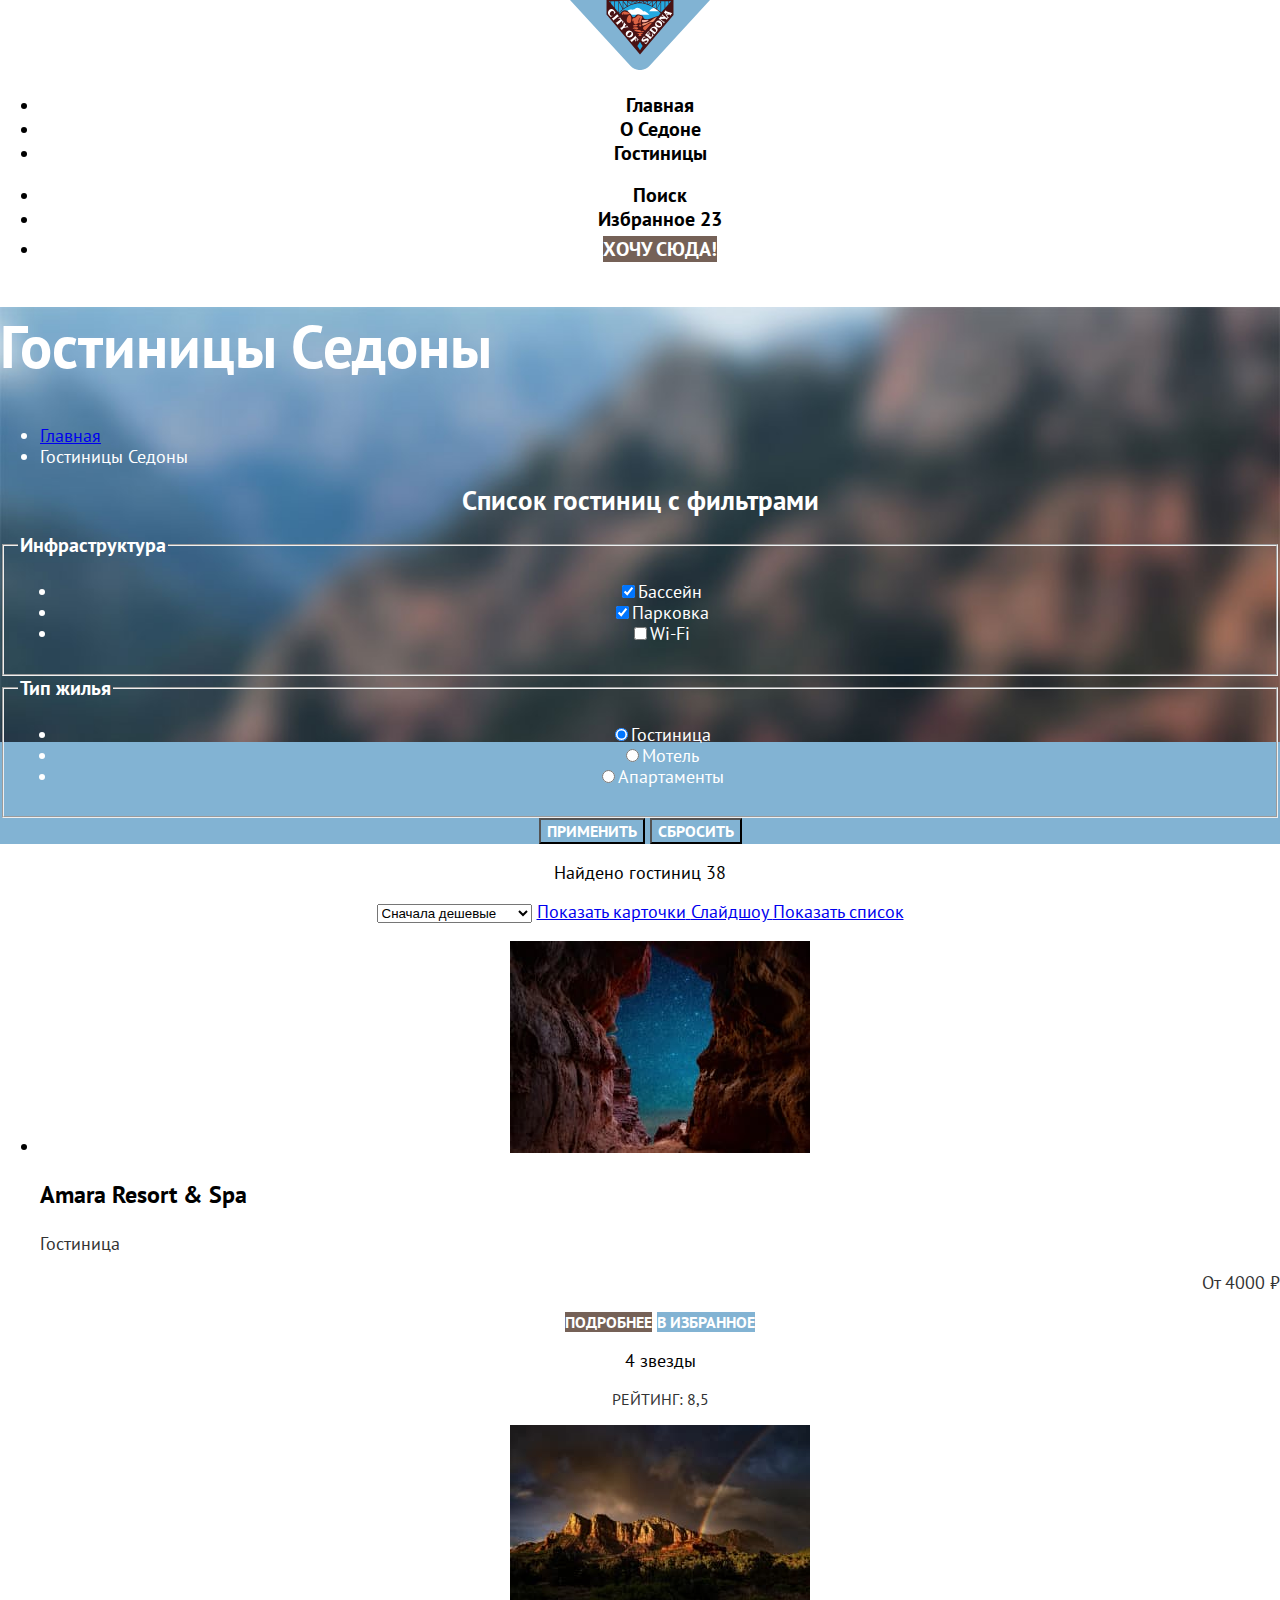
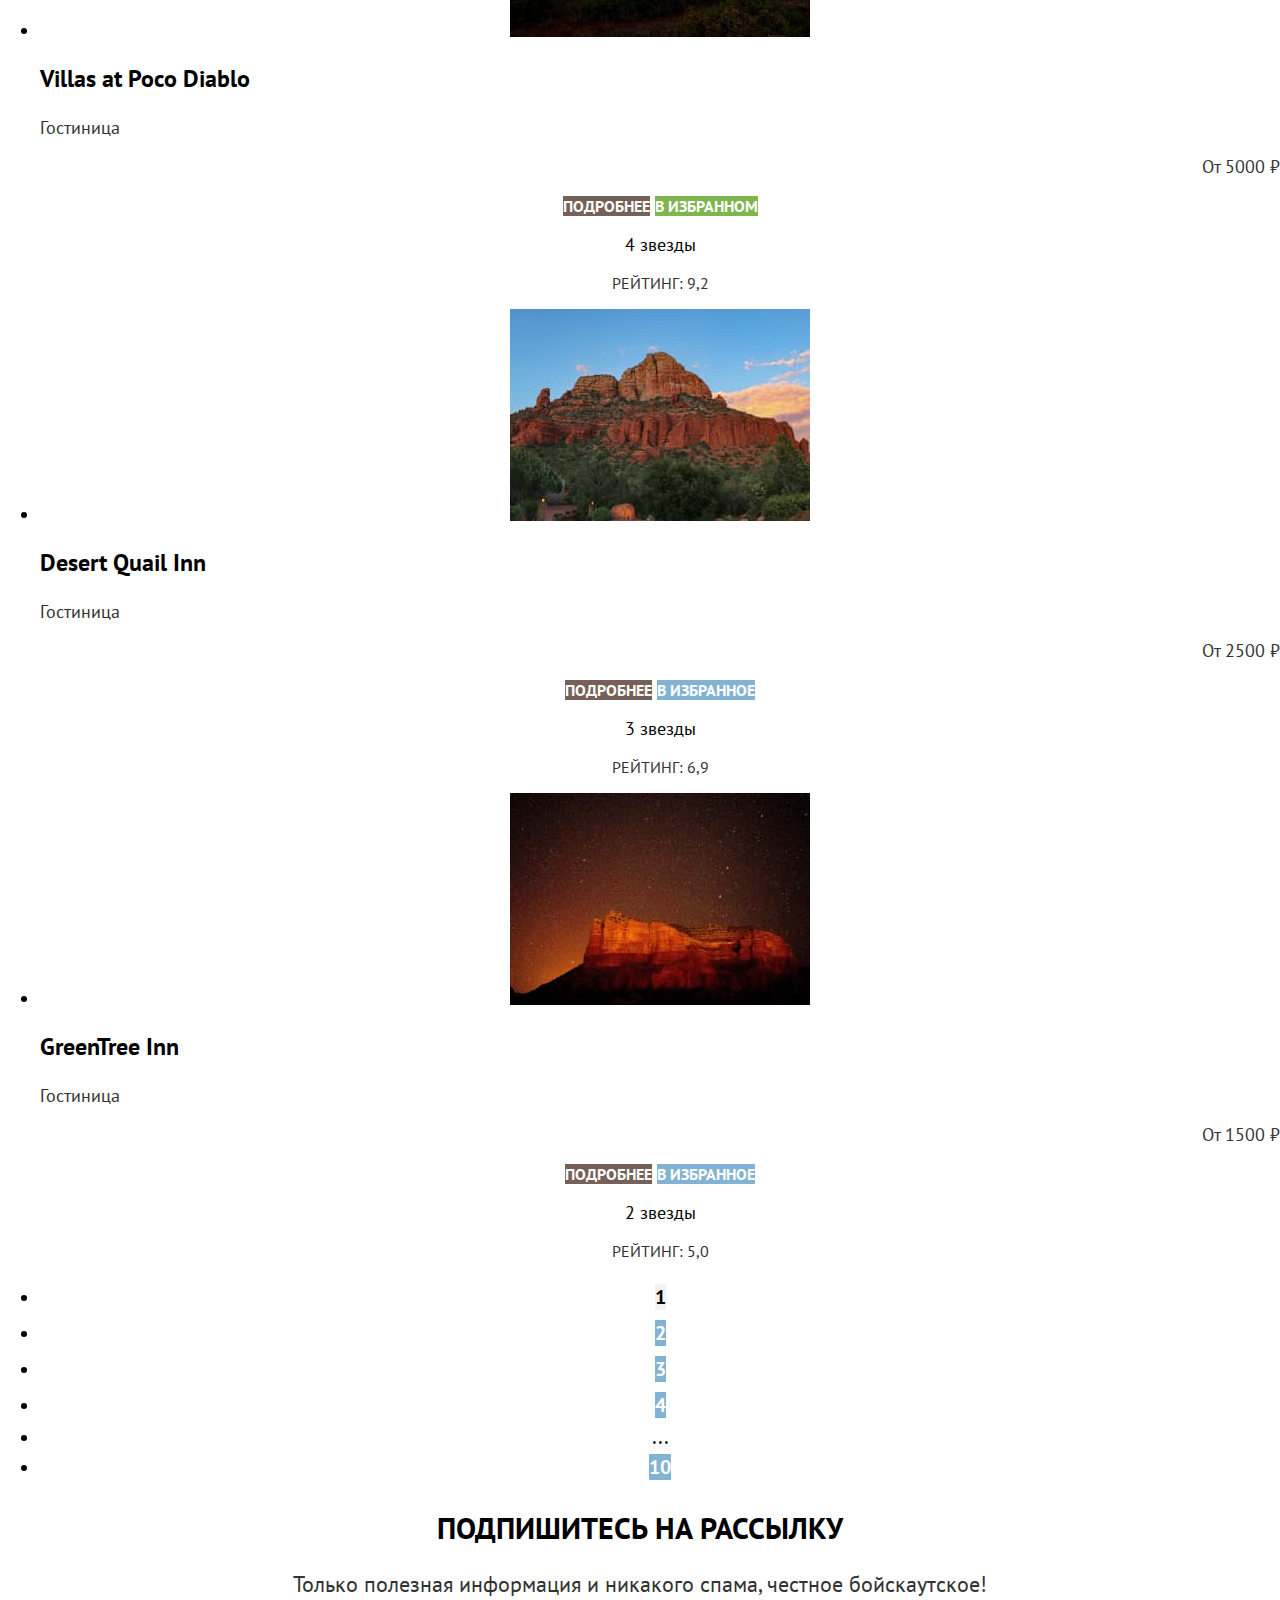
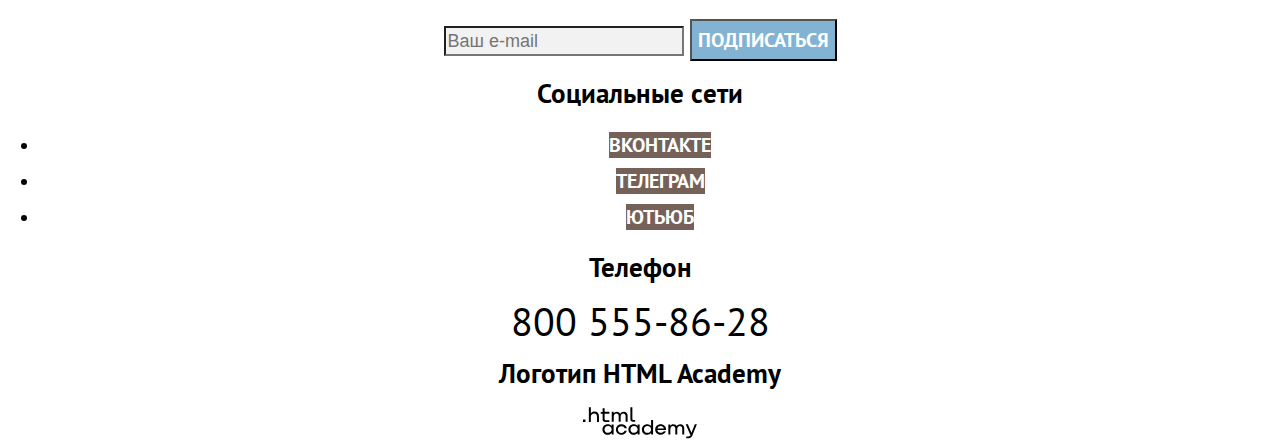
<file: 4/catalog.html>
<!DOCTYPE html>
<html lang="ru">
  <head>
    <meta charset="utf-8">
    <title>HTML Academy: Седона</title>
    <link rel="stylesheet" href="styles/styles.css">
    <base href="https://htmlacademy-htmlcss.github.io/2002737-sedona-35/4/">
</head>

  <body>
    <header class="page-header">
      <nav class="navigation">
        <nav class="navigation">
          <a class="navigation-link" class="visually-hidden" href="index.html">
            <img class="logo" src="images/header/logo-sedona.svg" width="140" height="70" alt="Логотип города Седона">
          </a>

        <ul class="navigation-list-user-menu">
          <li class="navigation-item">
            <a class="navigation-link" href="main.html">Главная</a>
          </li>
          <li class="navigation-item">
            <a class="navigation-link" href="#">О Седоне</a>
          </li>
          <li class="navigation-item">
            <a class="navigation-link" href="catalog.html">Гостиницы</a>
          </li>
        </ul>

        <ul class="navigation-list">
          <li class="navigation-item">
            <a class="navigation-link" href="#">
              <span class="visually-hidden">Поиск</span>
            </a>
          </li>
          <li class="navigation-item">
            <a class="navigation-link" href="#">
              <span class="visually-hidden">Избранное</span>
              <span>23</span>
            </a>
          </li>
          <li class="navigation-item">
            <a class="button" href="#">Хочу сюда!</a>
          </li>
        </ul>
      </nav>
    </header>

    <main class="main-inner">

    <div class="hotels-selection-menu">
      <header class="inner-header">
        <h1 class="inner-header-title">Гостиницы Седоны</h1>
        <ul class="breadcrumbs">
          <li class="breadcrumbs-item">
            <a class="breadcrumbs-link" href="index.html">
              <span class="visually-hidden">Главная</span>
            </a>
          </li>
          <li class="breadcrumbs-item">
            <a class="breadcrumbs-link">Гостиницы Седоны</a>
          </li>
        </ul>
      </header>

      <section class="catalog-hotels">
        <h2 class="visually-hidden">Список гостиниц с фильтрами</h2>
        <form class="catalog-filter" action="https://echo.htmlacademy.ru/" method="get">
          <fieldset class="catalog-filter-group">
            <legend class="catalog-filter-title">Инфраструктура</legend>
            <ul class="catalog-filter-list">
              <li class="catalog-filter-item">
                <label class="control">
                  <input class="control-input" type="checkbox" name="swimming-pool" checked>Бассейн
                </label>
              </li>
              <li class="catalog-filter-item">
                <label class="control">
                  <input class="control-input" type="checkbox" name="parking" checked>Парковка
                </label>
              </li>
              <li class="catalog-filter-item">
                <label class="control">
                  <input class="control-input" type="checkbox" name="wi-fi">Wi-Fi
                </label>
              </li>
          </fieldset>

          <fieldset class="catalog-filter-group">
          <legend class="catalog-filter-title">Тип жилья</legend>
          <ul class="catalog-filter-list">
            <li class="catalog-filter-item">
              <label class="control">
                <input class="control-input" type="radio" name="product-group" value="hotels" checked>Гостиница
              </label>
            </li>
            <li class="catalog-filter-item">
              <label class="control">
                <input class="control-input" type="radio" name="product-group" value="motels">Мотель
              </label>
            </li>
            <li class="catalog-filter-item">
              <label class="control">
                <input class="control-input" type="radio" name="product-group" value="apartments">Апартаменты
              </label>
            </li>
          </ul>
        </fieldset>
          <button class="button-use-filters" type="submit">Применить</button>
          <button class="button-reset-filters" type="reset">Сбросить</button>
        </form>
      </div>


        <p>Найдено гостиниц
          <span>38</span>
        </p>

        <select class="select-control" aria-label="Сортировка">
          <option value="cheap">Сначала дешевые</option>
          <option value="popular">Сначала популярные</option>
          <option value="expensive">Сначала дорогие</option>
        </select>

        <a class="button-show-cards" href="#">
          <span class="visually-hidden">Показать карточки</span>
        </a>

        <a class="button-slideshow" href="#">
          <span class="visually-hidden">Слайдшоу</span>
        </a>

        <a class="button-show-list" href="#" >
          <span class="visually-hidden">Показать список</span>
        </a>

        <ul class="product-list">
          <li class="product-card">
          <a class="product-card-link" href="#">
            <img class="product-card-image" src="images/catalog/hotel-1-amara-resort.jpg" width="300" height="212" alt="Amara Resort & Spa">
            <h3 class="product-card-title">Amara Resort & Spa</h3>
          </a>
          <p class="accomodation-type">Гостиница</p>
          <p class="product-card-price">От 4000 ₽</p>
          <a class="product-details-button" href="#">Подробнее</a>
          <a class="product-add-to-favourites-button" href="#">В избранное</a>
          <p class="visually-hidden" class="number-of-stars" >4 звезды</p>
          <p class="rating">Рейтинг: 8,5</p>
        </li>
        <li class="product-card">
          <a class="product-card-link" href="#">
            <img class="product-card-image" src="images/catalog/hotel-2-villas-poco-diablo.jpg" width="300" height="212" alt="Villas at Poco Diablo">
            <h3 class="product-card-title">Villas at Poco Diablo</h3>
          </a>
          <p class="accomodation-type">Гостиница</p>
          <p class="product-card-price">От 5000 ₽</p>
          <a class="product-details-button" href="#">Подробнее</a>
          <a class="product-favourite-button" href="#">В избранном</a>
          <p class="visually-hidden" class="number-of-stars" >4 звезды</p>
          <p class="rating">Рейтинг: 9,2</p>
        </li>
        <li class="product-card">
          <a class="product-card-link" href="#">
            <img class="product-card-image" src="images/catalog/hotel-3-desert-quail.jpg" width="300" height="212" alt="Desert Quail Inn">
            <h3 class="product-card-title">Desert Quail Inn</h3>
          </a>
          <p class="accomodation-type">Гостиница</p>
          <p class="product-card-price">От 2500 ₽</p>
          <a class="product-details-button" href="#">Подробнее</a>
          <a class="product-add-to-favourites-button" href="#">В избранное</a>
          <p class="visually-hidden" class="number-of-stars" >3 звезды</p>
          <p class="rating">Рейтинг: 6,9</p>
        </li>
        <li class="product-card">
          <a class="product-card-link" href="#">
            <img class="product-card-image" src="images/catalog/hotel-4-greentree.jpg" width="300" height="212" alt="GreenTree Inn">
            <h3 class="product-card-title">GreenTree Inn</h3>
          </a>
          <p class="accomodation-type">Гостиница</p>
          <p class="product-card-price">От 1500 ₽</p>
          <a class="product-details-button" href="#">Подробнее</a>
          <a class="product-add-to-favourites-button" href="#">В избранное</a>
          <p class="visually-hidden" class="number-of-stars" >2 звезды</p>
          <p class="rating">Рейтинг: 5,0</p>
        </li>
        </ul>

        <ul class="pagination">
          <li class="pagination-item">
            <a class="pagination-link pagination-current">1</a>
          </li>
          <li class="pagination-item">
            <a class="pagination-link" href="#">2</a>
          </li>
          <li class="pagination-item">
            <a class="pagination-link" href="#">3</a>
          </li>
          <li class="pagination-item">
            <a class="pagination-link" href="#">4</a>
          </li>
          <li class="pagination-item">
            <b class="other-pages">...</b>
          </li>
        </li>
        <li class="pagination-item">
          <a class="pagination-link" href="#">10</a>
        </li>
      </section>
    </main>

    <footer class="catalog-footer">
      <section class="newsletter-footer">
        <h2 class="newsletter-title">Подпишитесь на рассылку</h2>
        <p class="font-gray">Только полезная информация и никакого спама, честное бойскаутское!</p>
        <form class="newsletter-form" action="https://echo.htmlacademy.ru/" method="post">
          <input class="field-catalog-footer"  placeholder="Ваш e-mail" type="email" name="newsletter-email" id="newsletter-email" required>
          <button class="button-newsletter-subscribe" type="submit">Подписаться</button>
        </form>
      </section>
      <section class="footer-social">
        <h2 class="visually-hidden">Социальные сети</h2>
        <ul class="footer-social-list">
          <li class="footer-social-item">
            <a class="button" href="#">
              <span class="visually-hidden">ВКонтакте</span>
            </a>
          </li>
          <li class="footer-social-item">
            <a class="button" href="#">
              <span class="visually-hidden">Телеграм</span>
            </a>
          </li>
          <li class="footer-social-item">
            <a class="button" href="#">
              <span class="visually-hidden">Ютьюб</span>
            </a>
          </li>
        </ul>
      </section>

      <section class="footer-contacts">
        <h2 class="visually-hidden">Телефон</h2>
        <a class="contacts-phone" href="tel:+78005558628">800 555-86-28</a>
      </section>

      <section class="footer-design">
        <h2 class="visually-hidden">Логотип HTML Academy</h2>
        <a class="htmlacademy-link" class="visually-hidden" href="https://htmlacademy.ru/">
        <img class="footer-logo-html" src="images/footer/logo-html-academy.svg" width="114,9" height="32.9" alt="Логотип HTML Academy">
      </a>
      </section>
  </footer>

  </body>
</html>
</file>
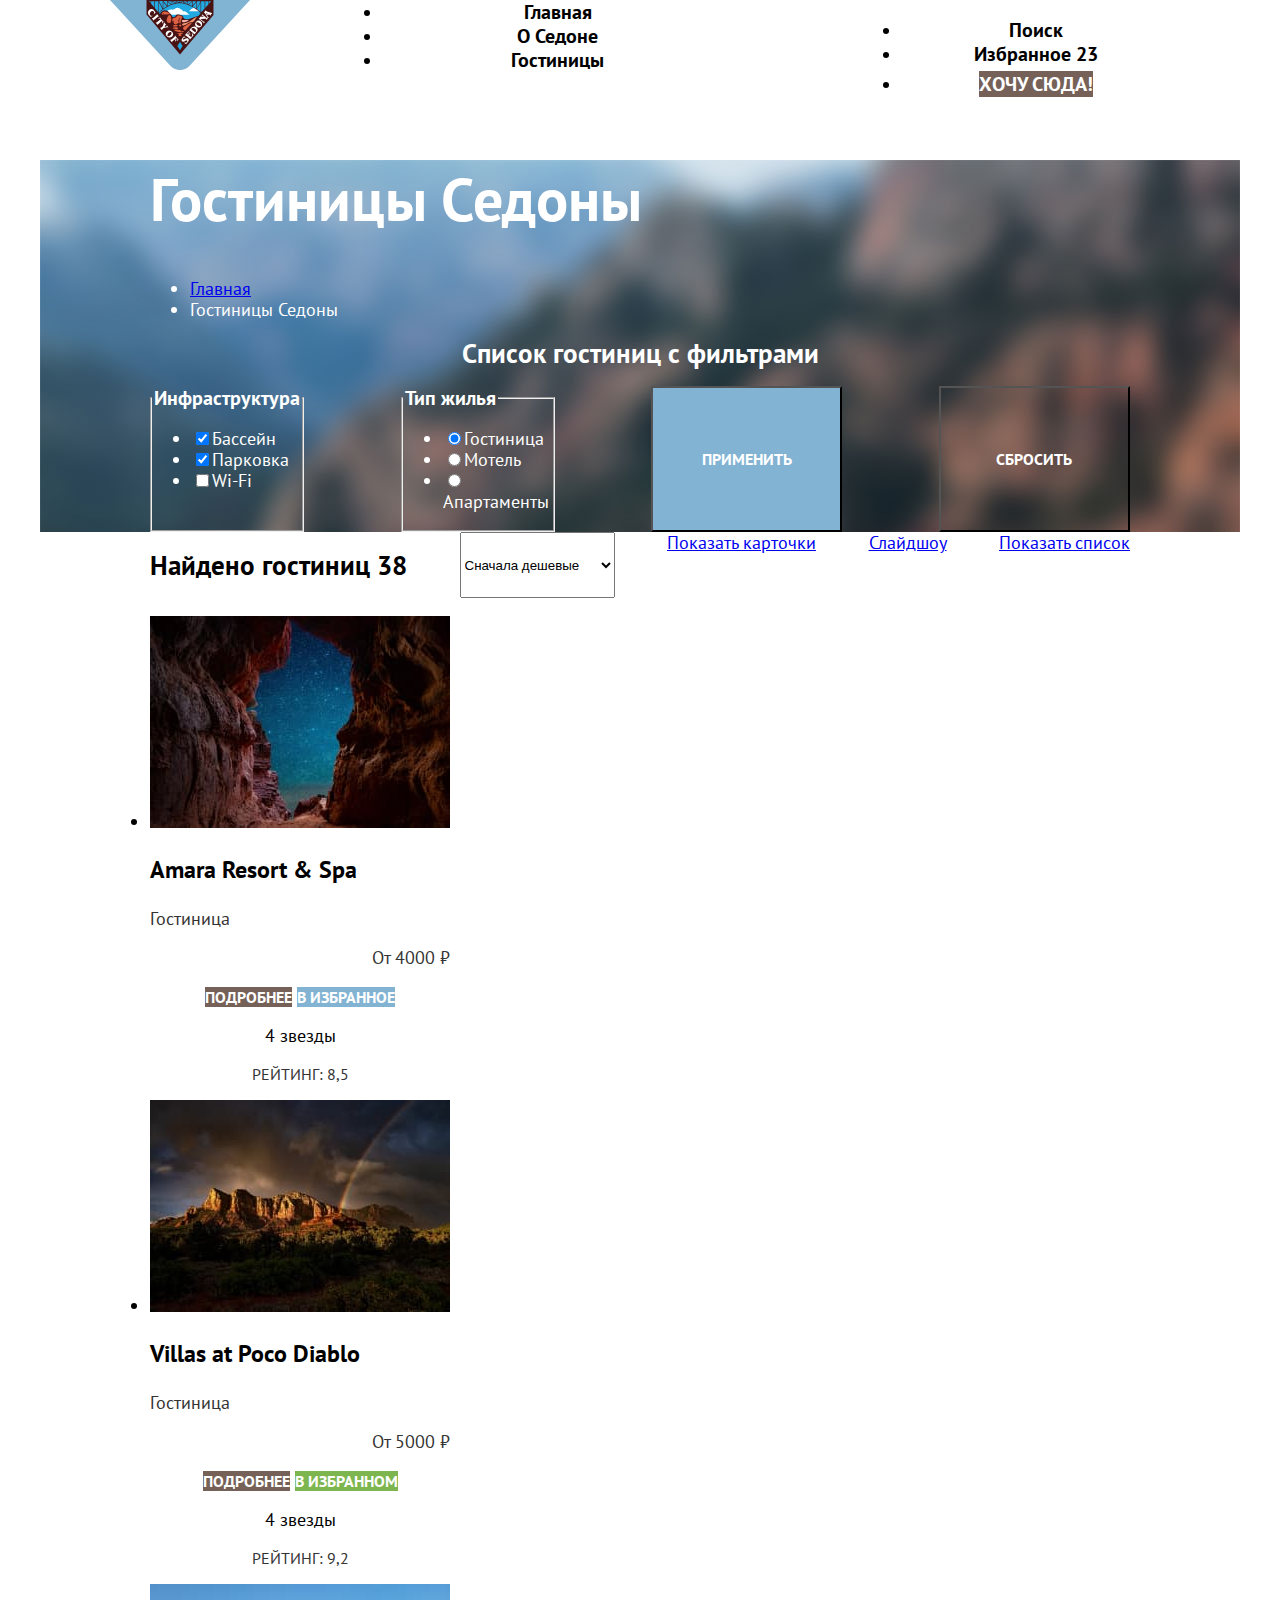
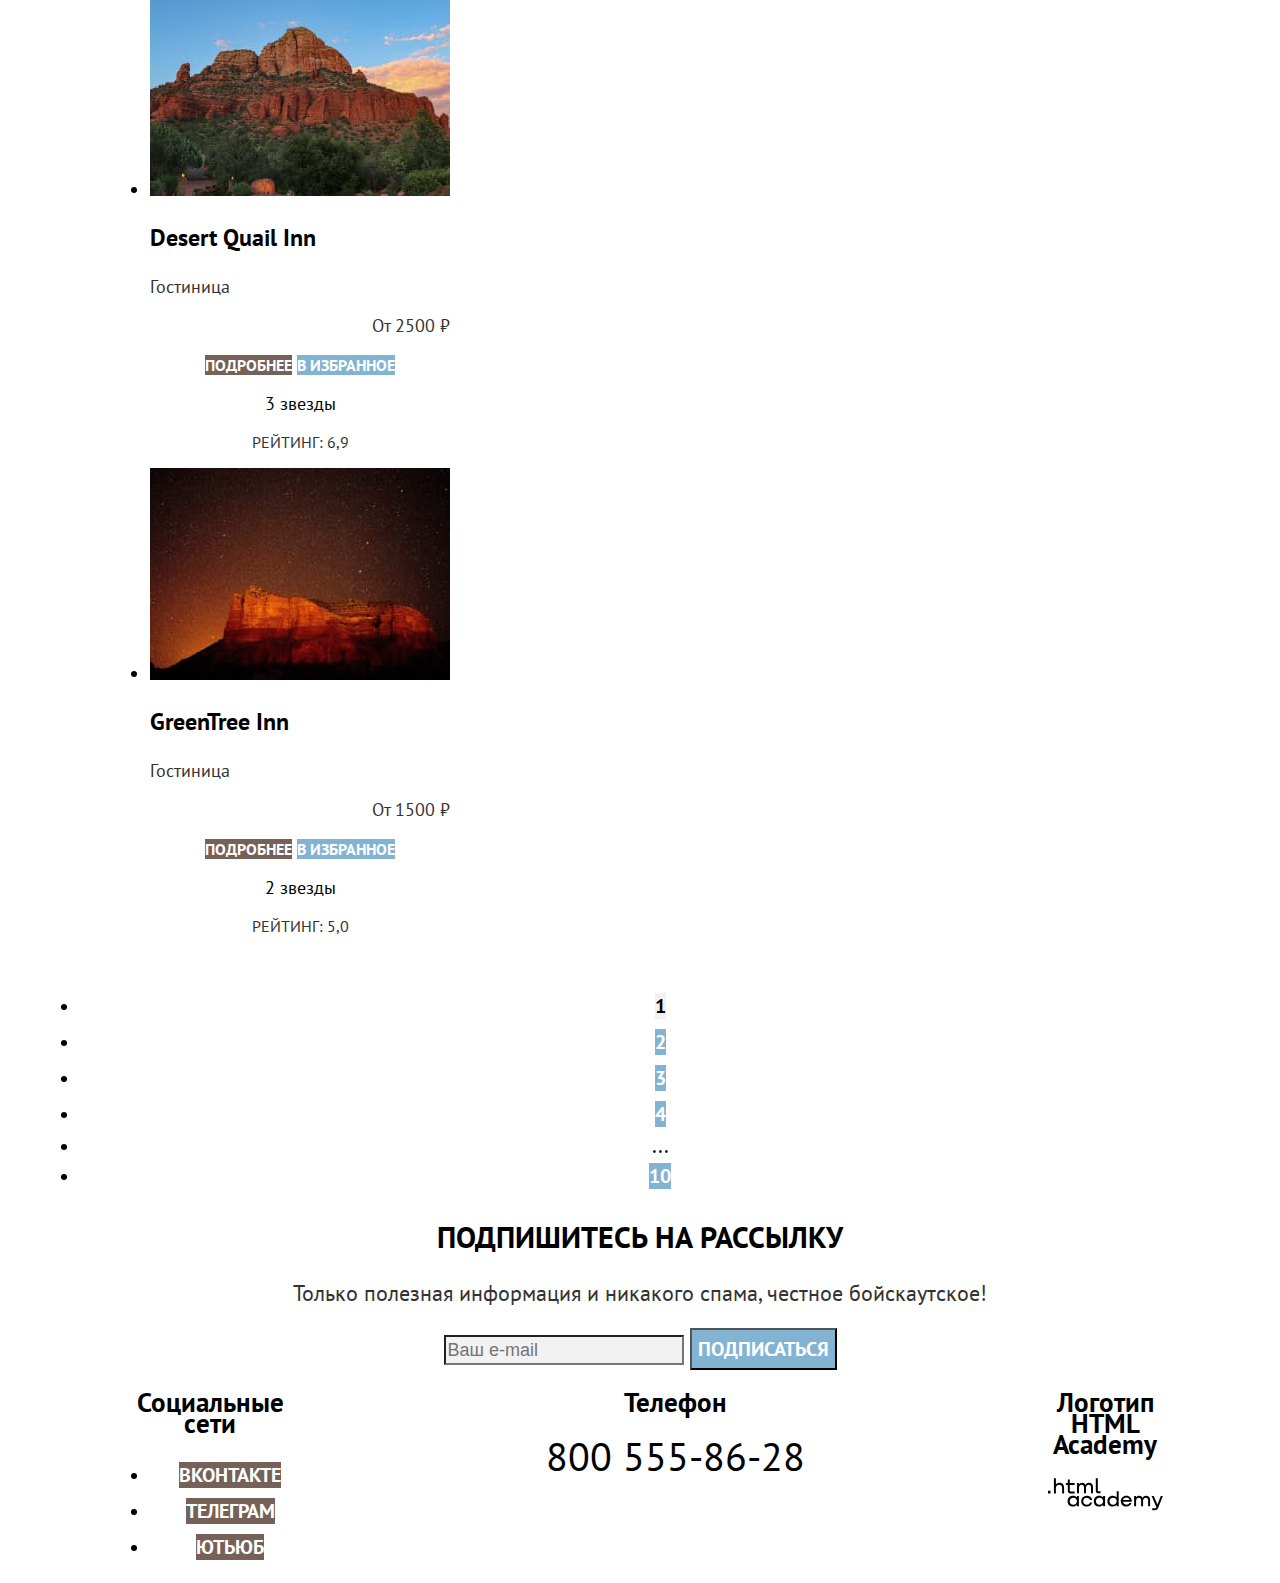
<file: 5/catalog.html>
<!DOCTYPE html>
<html lang="ru">
  <head>
    <meta charset="utf-8">
    <title>HTML Academy: Седона</title>
    <link rel="stylesheet" href="styles/styles.css">
    <base href="https://htmlacademy-htmlcss.github.io/2002737-sedona-35/5/">
</head>

  <body>
    <div class="site-container">
    <header class="page-header">
        <nav class="navigation">
          <a class="navigation-logo" class="visually-hidden" href="index.html">
            <img class="logo" src="images/header/logo-sedona.svg" width="140" height="70" alt="Логотип города Седона">
          </a>

        <ul class="navigation-list-user-menu">
          <li class="navigation-item">
            <a class="navigation-link" href="main.html">Главная</a>
          </li>
          <li class="navigation-item">
            <a class="navigation-link" href="#">О Седоне</a>
          </li>
          <li class="navigation-item">
            <a class="navigation-link" href="catalog.html">Гостиницы</a>
          </li>
        </ul>

        <ul class="navigation-list">
          <li class="navigation-item">
            <a class="navigation-link" href="#">
              <span class="visually-hidden">Поиск</span>
            </a>
          </li>
          <li class="navigation-item">
            <a class="navigation-link" href="#">
              <span class="visually-hidden">Избранное</span>
              <span>23</span>
            </a>
          </li>
          <li class="navigation-item">
            <a class="button" href="#">Хочу сюда!</a>
          </li>
        </ul>
      </nav>
    </header>

    <main class="main-inner">

    <div class="hotels-selection-menu">
      <header class="inner-header">
        <h1 class="inner-header-title">Гостиницы Седоны</h1>
        <ul class="breadcrumbs">
          <li class="breadcrumbs-item">
            <a class="breadcrumbs-link" href="index.html">
              <span class="visually-hidden">Главная</span>
            </a>
          </li>
          <li class="breadcrumbs-item">
            <a class="breadcrumbs-link">Гостиницы Седоны</a>
          </li>
        </ul>
      </header>

      <section class="catalog-hotels">
        <h2 class="visually-hidden">Список гостиниц с фильтрами</h2>
        <form class="catalog-filter" action="https://echo.htmlacademy.ru/" method="get">

         <div class="catalog-filter-menu">
          <fieldset class="catalog-filter-group-infrastructure">
            <legend class="catalog-filter-title">Инфраструктура</legend>
            <ul class="catalog-filter-list">
              <li class="catalog-filter-item">
                <label class="control">
                  <input class="control-input" type="checkbox" name="swimming-pool" checked>Бассейн
                </label>
              </li>
              <li class="catalog-filter-item">
                <label class="control">
                  <input class="control-input" type="checkbox" name="parking" checked>Парковка
                </label>
              </li>
              <li class="catalog-filter-item">
                <label class="control">
                  <input class="control-input" type="checkbox" name="wi-fi">Wi-Fi
                </label>
              </li>
            </ul>
          </fieldset>

          <fieldset class="catalog-filter-group-accomodation-type">
          <legend class="catalog-filter-title">Тип жилья</legend>
          <ul class="catalog-filter-list">
            <li class="catalog-filter-item">
              <label class="control">
                <input class="control-input" type="radio" name="product-group" value="hotels" checked>Гостиница
              </label>
            </li>
            <li class="catalog-filter-item">
              <label class="control">
                <input class="control-input" type="radio" name="product-group" value="motels">Мотель
              </label>
            </li>
            <li class="catalog-filter-item">
              <label class="control">
                <input class="control-input" type="radio" name="product-group" value="apartments">Апартаменты
              </label>
            </li>
          </ul>
        </fieldset>
          <button class="button-use-filters" type="submit">Применить</button>
          <button class="button-reset-filters" type="reset">Сбросить</button>
        </div>
      </form>
     </section>
    </div>

    <section class="hotel-filter-sort">
      <h2>Найдено гостиниц
        <span>38</span>
      </h2>

        <select class="select-control" aria-label="Сортировка">
          <option value="cheap">Сначала дешевые</option>
          <option value="popular">Сначала популярные</option>
          <option value="expensive">Сначала дорогие</option>
        </select>

        <a class="button-show-cards" href="#">
          <span class="visually-hidden">Показать карточки</span>
        </a>

        <a class="button-slideshow" href="#">
          <span class="visually-hidden">Слайдшоу</span>
        </a>

        <a class="button-show-list" href="#" >
          <span class="visually-hidden">Показать список</span>
        </a>
    </section>

    <section class="catalog-results">
        <ul class="product-list">
          <li class="product-card">
          <a class="product-card-link" href="#">
            <img class="product-card-image" src="images/catalog/hotel-1-amara-resort.jpg" width="300" height="212" alt="Amara Resort & Spa">
            <h3 class="product-card-title">Amara Resort & Spa</h3>
          </a>
          <p class="accomodation-type">Гостиница</p>
          <p class="product-card-price">От 4000 ₽</p>
          <a class="product-details-button" href="#">Подробнее</a>
          <a class="product-add-to-favourites-button" href="#">В избранное</a>
          <p class="visually-hidden" class="number-of-stars" >4 звезды</p>
          <p class="rating">Рейтинг: 8,5</p>
        </li>
        <li class="product-card">
          <a class="product-card-link" href="#">
            <img class="product-card-image" src="images/catalog/hotel-2-villas-poco-diablo.jpg" width="300" height="212" alt="Villas at Poco Diablo">
            <h3 class="product-card-title">Villas at Poco Diablo</h3>
          </a>
          <p class="accomodation-type">Гостиница</p>
          <p class="product-card-price">От 5000 ₽</p>
          <a class="product-details-button" href="#">Подробнее</a>
          <a class="product-favourite-button" href="#">В избранном</a>
          <p class="visually-hidden" class="number-of-stars" >4 звезды</p>
          <p class="rating">Рейтинг: 9,2</p>
        </li>
        <li class="product-card">
          <a class="product-card-link" href="#">
            <img class="product-card-image" src="images/catalog/hotel-3-desert-quail.jpg" width="300" height="212" alt="Desert Quail Inn">
            <h3 class="product-card-title">Desert Quail Inn</h3>
          </a>
          <p class="accomodation-type">Гостиница</p>
          <p class="product-card-price">От 2500 ₽</p>
          <a class="product-details-button" href="#">Подробнее</a>
          <a class="product-add-to-favourites-button" href="#">В избранное</a>
          <p class="visually-hidden" class="number-of-stars" >3 звезды</p>
          <p class="rating">Рейтинг: 6,9</p>
        </li>
        <li class="product-card">
          <a class="product-card-link" href="#">
            <img class="product-card-image" src="images/catalog/hotel-4-greentree.jpg" width="300" height="212" alt="GreenTree Inn">
            <h3 class="product-card-title">GreenTree Inn</h3>
          </a>
          <p class="accomodation-type">Гостиница</p>
          <p class="product-card-price">От 1500 ₽</p>
          <a class="product-details-button" href="#">Подробнее</a>
          <a class="product-add-to-favourites-button" href="#">В избранное</a>
          <p class="visually-hidden" class="number-of-stars" >2 звезды</p>
          <p class="rating">Рейтинг: 5,0</p>
        </li>
      </ul>
     </section>

        <ul class="pagination">
          <li class="pagination-item">
            <a class="pagination-link pagination-current">1</a>
          </li>
          <li class="pagination-item">
            <a class="pagination-link" href="#">2</a>
          </li>
          <li class="pagination-item">
            <a class="pagination-link" href="#">3</a>
          </li>
          <li class="pagination-item">
            <a class="pagination-link" href="#">4</a>
          </li>
          <li class="pagination-item">
            <b class="other-pages">...</b>
          </li>
        <li class="pagination-item">
          <a class="pagination-link" href="#">10</a>
        </li>
       </ul>

    </main>

    <footer class="catalog-footer">
      <section class="newsletter-footer">
        <h2 class="newsletter-title">Подпишитесь на рассылку</h2>
        <p class="font-gray">Только полезная информация и никакого спама, честное бойскаутское!</p>
        <form class="newsletter-form" action="https://echo.htmlacademy.ru/" method="post">
          <input class="field-catalog-footer"  placeholder="Ваш e-mail" type="email" name="newsletter-email" id="newsletter-email" required>
          <button class="button-newsletter-subscribe" type="submit">Подписаться</button>
        </form>
      </section>

    <div class="page-footer-container">
      <section class="footer-social">
        <h2 class="visually-hidden">Социальные сети</h2>
        <ul class="footer-social-list">
          <li class="footer-social-item">
            <a class="button" href="#">
              <span class="visually-hidden">ВКонтакте</span>
            </a>
          </li>
          <li class="footer-social-item">
            <a class="button" href="#">
              <span class="visually-hidden">Телеграм</span>
            </a>
          </li>
          <li class="footer-social-item">
            <a class="button" href="#">
              <span class="visually-hidden">Ютьюб</span>
            </a>
          </li>
        </ul>
      </section>

      <section class="footer-contacts">
        <h2 class="visually-hidden">Телефон</h2>
        <a class="contacts-phone" href="tel:+78005558628">800 555-86-28</a>
      </section>

      <section class="footer-design">
        <h2 class="visually-hidden">Логотип HTML Academy</h2>
        <a class="htmlacademy-link" class="visually-hidden" href="https://htmlacademy.ru/">
        <img class="footer-logo-html" src="images/footer/logo-html-academy.svg" width="115" height="33" alt="Логотип HTML Academy">
      </a>
      </section>
     </div>
    </footer>
   </div>
  </body>
</html>
</file>
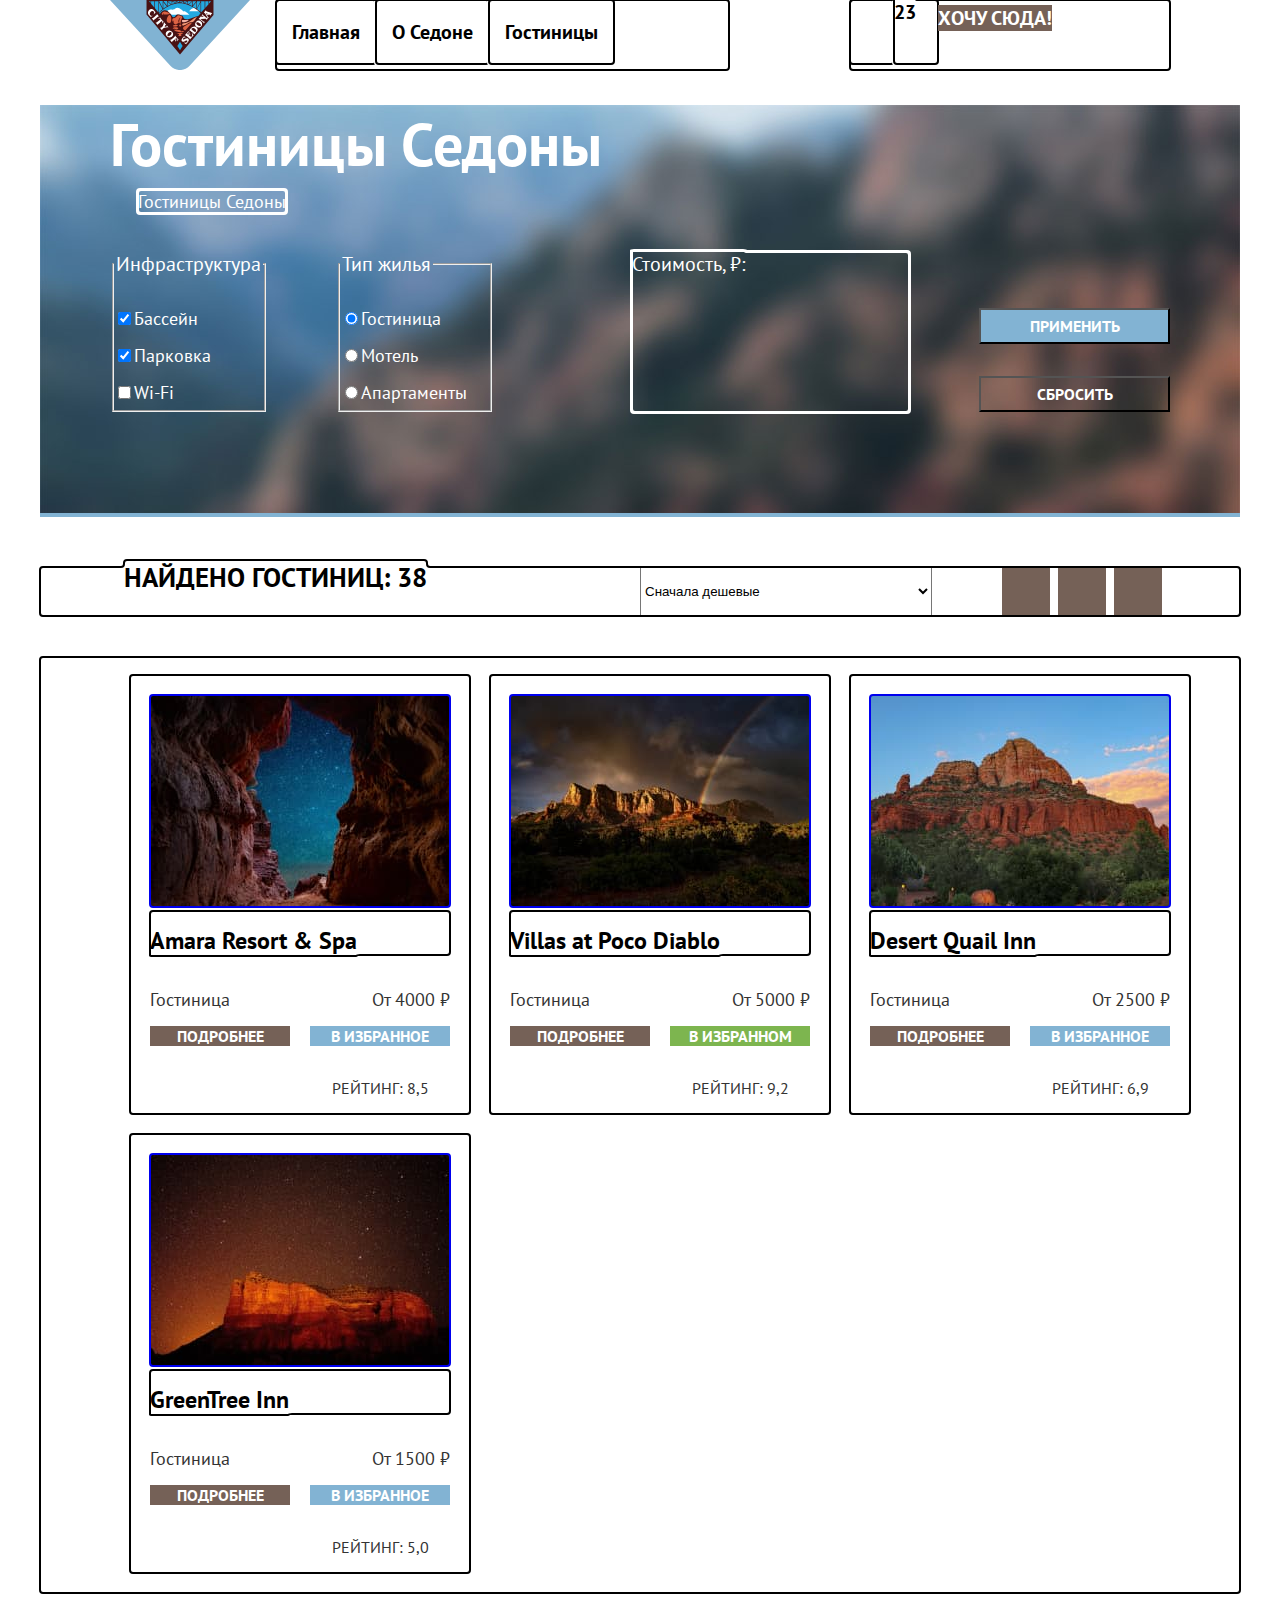
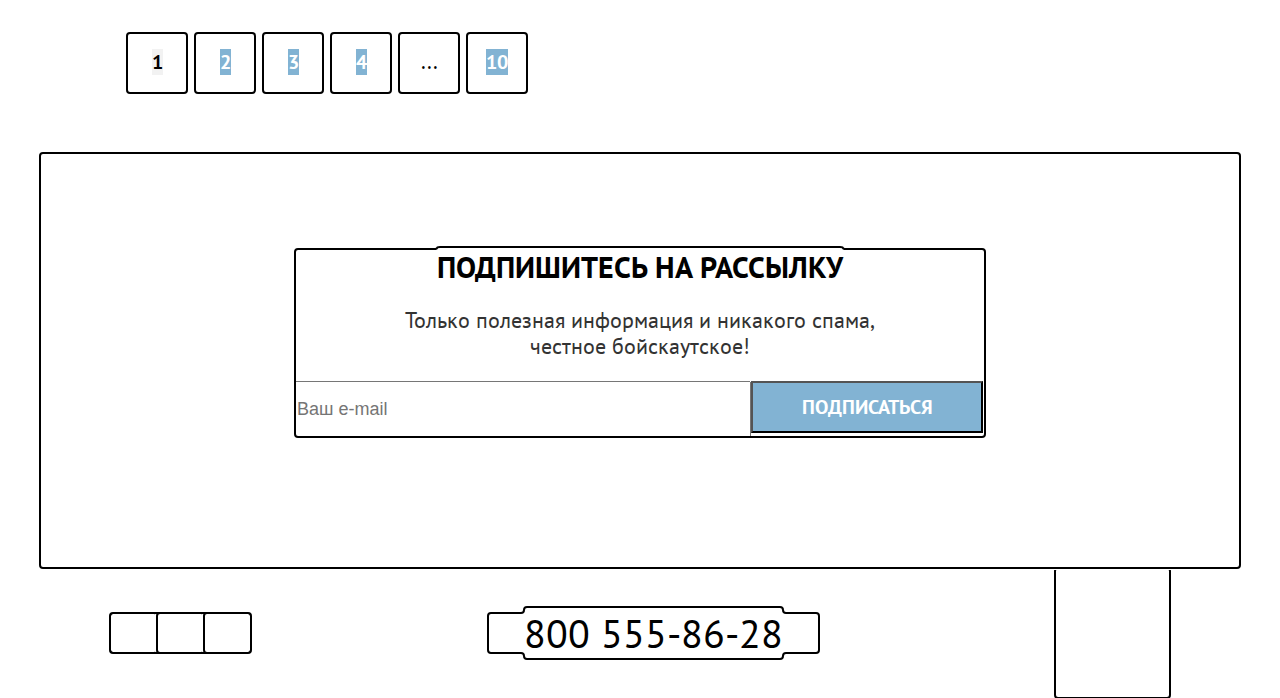
<file: 6/catalog.html>
<!DOCTYPE html>
<html lang="ru">
  <head>
    <meta charset="utf-8">
    <title>HTML Academy: Седона</title>
    <link rel="stylesheet" href="styles/styles.css">
    <base href="https://htmlacademy-htmlcss.github.io/2002737-sedona-35/6/">
</head>

  <body>
    <div class="site-container">
    <header class="page-header">
        <nav class="navigation">
          <a class="navigation-logo" href="index.html">
            <img class="logo" src="images/header/logo-sedona.svg" width="140" height="70" alt="Логотип города Седона">
          </a>

        <ul class="navigation-list">
          <li class="navigation-item">
            <a class="navigation-link" href="main.html">Главная</a>
          </li>
          <li class="navigation-item">
            <a class="navigation-link" href="#">О Седоне</a>
          </li>
          <li class="navigation-item">
            <a class="navigation-link" href="catalog.html">Гостиницы</a>
          </li>
        </ul>

        <ul class="navigation-list user-menu">
          <li class="navigation-item">
            <a class="navigation-link" href="#">
              <span class="visually-hidden">Поиск</span>
            </a>
          </li>
          <li class="navigation-item">
            <a class="navigation-link" href="#">
              <span class="visually-hidden">Избранное</span>
              <span>23</span>
            </a>
          </li>
          <li class="navigation-item">
            <a class="button" href="#">Хочу сюда!</a>
          </li>
        </ul>
      </nav>
    </header>

    <main class="main-inner">

    <div class="hotels-selection-menu">
      <header class="inner-header">
        <h1 class="inner-header-title">Гостиницы Седоны</h1>
        <ul class="breadcrumbs">
          <li class="breadcrumbs-item">
            <a class="breadcrumbs-link" href="index.html">
              <span class="visually-hidden">Главная</span>
            </a>
          </li>
          <li class="breadcrumbs-item">
            <a class="breadcrumbs-link">Гостиницы Седоны</a>
          </li>
        </ul>
      </header>

      <section class="catalog-hotels">
        <h2 class="visually-hidden">Список гостиниц с фильтрами</h2>
        <form class="catalog-filter" action="https://echo.htmlacademy.ru/" method="get">

         <div class="catalog-filter-menu">
          <fieldset class="catalog-filter-group-infrastructure">
            <legend class="catalog-filter-title">Инфраструктура</legend>
            <ul class="catalog-filter-list">
              <li class="catalog-filter-item">
                <label class="control">
                  <input class="control-input" type="checkbox" name="swimming-pool" checked>Бассейн
                </label>
              </li>
              <li class="catalog-filter-item">
                <label class="control">
                  <input class="control-input" type="checkbox" name="parking" checked>Парковка
                </label>
              </li>
              <li class="catalog-filter-item">
                <label class="control">
                  <input class="control-input" type="checkbox" name="wi-fi">Wi-Fi
                </label>
              </li>
            </ul>
          </fieldset>

          <fieldset class="catalog-filter-group-accomodation-type">
          <legend class="catalog-filter-title">Тип жилья</legend>
          <ul class="catalog-filter-list">
            <li class="catalog-filter-item">
              <label class="control">
                <input class="control-input" type="radio" name="product-group" value="hotels" checked>Гостиница
              </label>
            </li>
            <li class="catalog-filter-item">
              <label class="control">
                <input class="control-input" type="radio" name="product-group" value="motels">Мотель
              </label>
            </li>
            <li class="catalog-filter-item">
              <label class="control">
                <input class="control-input" type="radio" name="product-group" value="apartments">Апартаменты
              </label>
            </li>
          </ul>
        </fieldset>

         <div class="catalog-price-filter">
          <h4 class="catalog-filter-title">Стоимость, ₽:</h4>
         </div>

         <div class="buttons-filters">
          <button class="button-use-filters" type="submit">Применить</button>
          <button class="button-reset-filters" type="reset">Сбросить</button>
         </div>
        </div>
      </form>
     </section>
    </div>

    <section class="hotel-filter-sort">
      <h2>НАЙДЕНО ГОСТИНИЦ:
        <span>38</span>
      </h2>

       <div class="sorting-container">
        <select class="select-control" aria-label="Сортировка">
          <option value="cheap">Сначала дешевые</option>
          <option value="popular">Сначала популярные</option>
          <option value="expensive">Сначала дорогие</option>
        </select>

        <a class="button show-cards" href="#">
          <span class="visually-hidden">Показать карточки</span>
        </a>

        <a class="button show-slideshow" href="#">
          <span class="visually-hidden">Слайдшоу</span>
        </a>

        <a class="button show-list" href="#" >
          <span class="visually-hidden">Показать список</span>
        </a>
      </div>
    </section>

    <section class="catalog-results">
        <ul class="product-list">
          <li class="product-card">
          <a class="product-card-link" href="#">
            <img class="product-card-image" src="images/catalog/hotel-1-amara-resort.jpg" width="300" height="212" alt="Amara Resort & Spa">
          </a>
          <h3 class="product-card-title">Amara Resort & Spa</h3>
          <p class="accomodation-type">Гостиница</p>
          <p class="product-card-price">От 4000 ₽</p>
          <a class="product-details-button" href="#">Подробнее</a>
          <a class="product-add-to-favourites-button" href="#">В избранное</a>
          <p class="visually-hidden number-of-stars" >4 звезды</p>
          <p class="rating">Рейтинг: 8,5</p>
        </li>
        <li class="product-card">
          <a class="product-card-link" href="#">
            <img class="product-card-image" src="images/catalog/hotel-2-villas-poco-diablo.jpg" width="300" height="212" alt="Villas at Poco Diablo">
          </a>
          <h3 class="product-card-title">Villas at Poco Diablo</h3>
          <p class="accomodation-type">Гостиница</p>
          <p class="product-card-price">От 5000 ₽</p>
          <a class="product-details-button" href="#">Подробнее</a>
          <a class="product-favourite-button" href="#">В избранном</a>
          <p class="visually-hidden number-of-stars" >4 звезды</p>
          <p class="rating">Рейтинг: 9,2</p>
        </li>
        <li class="product-card">
          <a class="product-card-link" href="#">
            <img class="product-card-image" src="images/catalog/hotel-3-desert-quail.jpg" width="300" height="212" alt="Desert Quail Inn">
          </a>
          <h3 class="product-card-title">Desert Quail Inn</h3>
          <p class="accomodation-type">Гостиница</p>
          <p class="product-card-price">От 2500 ₽</p>
          <a class="product-details-button" href="#">Подробнее</a>
          <a class="product-add-to-favourites-button" href="#">В избранное</a>
          <p class="visually-hidden number-of-stars" >3 звезды</p>
          <p class="rating">Рейтинг: 6,9</p>
        </li>
        <li class="product-card">
          <a class="product-card-link" href="#">
            <img class="product-card-image" src="images/catalog/hotel-4-greentree.jpg" width="300" height="212" alt="GreenTree Inn">
          </a>
          <h3 class="product-card-title">GreenTree Inn</h3>
          <p class="accomodation-type">Гостиница</p>
          <p class="product-card-price">От 1500 ₽</p>
          <a class="product-details-button" href="#">Подробнее</a>
          <a class="product-add-to-favourites-button" href="#">В избранное</a>
          <p class="visually-hidden number-of-stars" >2 звезды</p>
          <p class="rating">Рейтинг: 5,0</p>
        </li>
      </ul>
     </section>

      <div class="pagination-container">
        <ul class="pagination">
          <li class="pagination-item">
            <a class="pagination-link pagination-current">1</a>
          </li>
          <li class="pagination-item">
            <a class="pagination-link" href="#">2</a>
          </li>
          <li class="pagination-item">
            <a class="pagination-link" href="#">3</a>
          </li>
          <li class="pagination-item">
            <a class="pagination-link" href="#">4</a>
          </li>
          <li class="pagination-item">
            <b class="other-pages">...</b>
          </li>
        <li class="pagination-item">
          <a class="pagination-link" href="#">10</a>
        </li>
       </ul>
      </div>
    </main>

    <footer class="catalog-footer">
      <section class="newsletter-catalog">
        <div class="newsletter-group-catalog">
        <h2 class="newsletter-title">Подпишитесь на рассылку</h2>
        <p class="font-gray">Только полезная информация и никакого спама,<br> честное бойскаутское!</p>
        <form class="newsletter-form" action="https://echo.htmlacademy.ru/" method="post">
          <input class="newsletter-field"  placeholder="Ваш e-mail" type="email" name="newsletter-email" id="newsletter-email" required>
          <button class="button-newsletter-subscribe" type="submit">Подписаться</button>
        </form>
       </div>
      </section>


     <div class="page-footer-container">
      <section class="footer-social">
        <h2 class="visually-hidden">Социальные сети</h2>
        <ul class="footer-social-list">
          <li class="footer-social-item">
            <a class="button" href="#">
              <span class="visually-hidden">ВКонтакте</span>
            </a>
          </li>
          <li class="footer-social-item">
            <a class="button" href="#">
              <span class="visually-hidden">Телеграм</span>
            </a>
          </li>
          <li class="footer-social-item">
            <a class="button" href="#">
              <span class="visually-hidden">Ютьюб</span>
            </a>
          </li>
        </ul>
      </section>

      <section class="footer-contacts">
        <h2 class="visually-hidden">Телефон</h2>
        <a class="contacts-phone" href="tel:+78005558628">800 555-86-28</a>
      </section>

      <section class="footer-design">
        <h2 class="visually-hidden">Логотип HTML Academy</h2>
        <a class="htmlacademy-link visually-hidden" href="https://htmlacademy.ru/">
        <img class="footer-logo-html" src="images/footer/logo-html-academy.svg" width="115" height="33" alt="Логотип HTML Academy">
      </a>
      </section>
     </div>
    </footer>
   </div>
  </body>
</html>
</file>
<file: styles/styles.css>
@font-face {
  font-family: "PT Sans";
  font-style: normal;
  font-weight: 400;
  src: url("../fonts/ptsans-400.woff2")  format("woff2");
  font-display: swap;
}

@font-face {
  font-family: "PT Sans";
  font-style: normal;
  font-weight: 700;
  src: url("../fonts/ptsans-700.woff2") format("woff2");
  font-display: swap;
}

html {
  height: 100%;
}

body {
  font-family: "PT Sans", sans-serif;
  font-size: 18px;
  line-height: 21px;
  color: #000000;
  background-color: #FFFFFF;
  text-align: center;
  margin: 0;
  display: flex;
  flex-direction: column;
  min-height: 100%;
}


.visually-hidden {
  position: absolute;
  width: 1px;
  height: 1px;
  margin: -1px;
  padding: 0;
  border: 0;
  clip: rect(0 0 0 0);
  overflow: hidden;
}

.site-container {
  margin: 0 auto;
  width: 1200px;
}

.button {
  font-family: inherit;
  font-size: 20px;
  line-height: 36px;
  font-weight: 700;
  text-align: center;
  color: #FFFFFF;
  background-color: #756157;
  text-decoration: none;
  text-transform: uppercase;
}

.page-header {
  color: #000000;
  background-color: #FFFFFF;
  margin: 0;
  padding: 0;
}

.navigation {
  display: flex;
  width: 1200px;
  margin: 0 auto;
}

.navigation-logo {
  display: flex;
  width: 138px;
  margin-right: 28px;
  margin-left: 70px;
  align-items: center;
}

.navigation-list {
  display: flex;
  flex-wrap: wrap;
  width: 453px;
  margin: 0;
  padding: 0;
  list-style-type: none;
  outline: auto;
}

.navigation-link {
  display: block;
  font-size: 20px;
  line-height: 24px;
  font-weight: 700;
  padding: 20px 16px;
  text-align: left;
  text-decoration: none;
  color: #000000;
  background-color: #FFFFFF;
  outline: auto;
}
.user-menu {
  max-width: 320px;
  margin-right: 70px;
  margin-left: auto;
  outline: auto;
}

.user-menu .navigation-link {
  min-width: 44px;
  min-height: 64px;
  outline: auto;
  margin: 0;
  padding: 0;
}
.main-container {
  flex-grow: 1;
}

.welcome{
  color: #000000;
  background-color: #FFFFFF;
  background-image: url("../images/welcome/welcome-background.jpg");
  background-size: 100% auto;
  background-repeat: no-repeat;
  width: 1200px;
  height: 485px;
}

.welcome-image {
  padding-top: 51px;
  padding-bottom: 82px;
}

.introduction {
  height: 282px;
}

.introduction-text {
  margin-top: 69px;
  margin-bottom: 25px;
  outline: auto;
  font-size: 30px;
  line-height: 36px;
  font-weight: 700;
  text-transform: uppercase;
}

.introduction p {
  margin: 0;
  padding: 0;
}

.font-gray {
  font-size: 22px;
  line-height: 26px;
  font-weight: 400;
  color: #333333;
}

.advantages-list {
  display: flex;
  flex-wrap: wrap;
  list-style-type: none;
  padding: 0;
  margin: 0;
  }

  .more-advantages {
    display: flex;
    list-style-type: none;
    justify-content: center;
    margin: 0;
    padding: 0;
    outline: auto;
  }

  .more-advantages h3 {
    margin-top: 182px;
  }

  .more-advantages p {
  margin: 30px 85px 81px 85px ;
  width: 230px;
  }

  .font-dark p{
    color: #333333;
  }

  .advantages-item {
    width: 400px;
    height: 384px;
    padding: 0;
    margin: 0;
    outline: auto;
    align-items: stretch;
  }

  .advantages-description {
    margin: 0;
    padding: 0;
  }

  .more-advantages-item {
    width: 400px;
    padding: 0;
    margin: 0;
    outline: auto;
  }

  .advantages-title {
    font-size: 24px;
    line-height: 28px;
    text-transform: uppercase;
    margin: 0;
    padding: 0;
  }

  .image {
    display: block;
    margin: 0 auto;
  }

.search {
  display: flex;
  flex-direction: column;
  margin: 0;
  padding: 0;
  height: 406px;
  justify-content: center;
}

.search-group {
  width: 592px;
  height: 214px;
  margin: 96px 304px;
}

.search-title {
  font-size: 30px;
  line-height: 28px;
  text-transform: uppercase;
  height: 30px;
  margin-bottom: 20px;
  padding: 0;
}

.search-text {
  width: 592px;
  height: 62px;
  margin-bottom: 54px;
  padding: 0;
}

.button-hotel-search {
  width: 376px;
  height: 52px;
  margin: 0;
  padding: 0;
  text-align: center;
}

.newsletter{
  display: flex;
  flex-direction: column;
  justify-content: center;
  align-items: center;
  height: 415px;
  margin: 0;
  padding: 0;
  font-size: 22px;
  line-height: 26px;
  font-weight: 400;
  color: #FFFFFF;
  background-color: #82B3D3;
  background-image: url("../images/footer/footer-background.jpg");
  background-size: 100% auto;
  background-repeat: no-repeat;
}

.newsletter-catalog {
  display: flex;
  flex-direction: column;
  align-items: center;
  height: 415px;
  margin: 0;
  padding: 0;
  font-size: 22px;
  line-height: 26px;
  font-weight: 400;
  color: #000000;
  outline: auto;
}

.newsletter-group {
  margin: 96px 258px 104px 258px;
  min-width: 690px;
  outline: auto;
}

.newsletter-group-catalog {
  margin: 96px 258px 104px 258px;
  outline: auto;
  min-width: 690px;
}

.newsletter-title {
  font-size: 30px;
  line-height: 36px;
  font-weight: 700;
  text-transform: uppercase;
  margin: 0;
  padding: 0;
}

.newsletter-form {
  display: flex;
  flex-direction: row;
  margin: 0;
  padding: 0;
}

.newsletter-field {
  font-size: 18px;
  line-height: 24px;
  font-weight: 400;
  width: 452px;
  height: 52px;
  margin: 0;
  padding: 0;
}

.button-newsletter-subscribe {
  width: 232px;
  height: 52px;
  margin: 0;
  padding: 0;
  font-family: inherit;
  font-size: 20px;
  line-height: 36px;
  font-weight: 700;
  text-align: center;
  color: #FFFFFF;
  background-color: #82B3D3;
  text-decoration: none;
  text-transform: uppercase;
}

.page-footer-container {
  display: flex;
  justify-content: space-between;
  padding: 0 70px;
  width: 1060px;
  margin: 0 auto;
}

.footer-social-list {
  display: flex;
  flex-wrap: wrap;
  margin-top: 45px;
  margin-bottom: 35px;
  padding: 0;
  list-style-type: none;
  outline: auto;
}

.footer-social-item {
  width: 47px;
  height: 40px;
  margin: 0;
  padding: 0;
  outline: auto;
}

.footer-design {
  display: flex;
  margin: 0;
  padding: 0;
  outline: auto;
  width: 115px;
}

.footer-logo-html {
  margin: 48px 0 39px 0;
  padding: 0;
  outline: auto;
}

.contacts-phone {
  display: block;
  margin: 45px;
  font-size: 40px;
  line-height: 40px;
  text-decoration: none;
  text-transform: uppercase;
  color: #000000;
  width: 331px;
  height: 40px;
  outline: auto;
}

.hotels-selection-menu {
  color: #FFFFFF;
  background-color: #82B3D3;
  background-image: url("../images/catalog-background.jpg");
  background-size: 100% auto;
  background-repeat: no-repeat;
  padding: 0 70px;
  height: 412px;
}

.breadcrumbs {
  display: flex;
  margin: 0;
  padding: 0;
  color: #FFFFFF;
  text-align: left;
  list-style-type: none;
}

.breadcrumbs-link {
  margin-right: 28px;
  outline: auto;
}

.catalog-filter-menu {
  display: flex;
  flex-direction: row;
  justify-content: space-between;
  height: 160px;
  margin: 0;
  padding: 0;
}

.catalog-filter-list {
  display: flex;
  margin: 0;
  padding: 0;
  flex-direction: column;
  list-style-type: none;
  text-align: left;
}

.catalog-selection-menu {
  display: grid;
  grid-template-columns: 150px 70px 150px;
  grid-template-rows: repeat(4, 23px);
  row-gap: 16px;
}

.catalog-filter-item {
  margin-bottom: 16px;
}

.catalog-filter-group-infrastructure {
  min-width: 150px;
  text-align: left;
  margin-right: 70px;
  padding: 0;
}

.catalog-filter-group-accomodation-type {
  min-width: 150px;
  text-align: left;
  margin-right: 140px;
  padding: 0;
}

.catalog-filter-title {
  display: block;
  font-size: 20px;
  line-height: 24px;
  font-weight: 400;
  color: #FFFFFF;
  text-align: left;
  margin-bottom: 32px;
}

.catalog-price-filter .catalog-filter-title {
  font-size: 20px;
  line-height: 24px;
  font-weight: 400;
  color: #FFFFFF;
  text-align: left;
  margin: 0;
  padding: 0;
}

.catalog-price-filter {
  width: 288px;
  outline: auto;
  text-align: left;
  margin-right: 70px;
}

.buttons-filters {
  display: flex;
  flex-wrap: wrap;
  flex-direction: column;
  margin: 0;
  padding: 0;
}

.button-use-filters {
  width: 191px;
  height: 36px;
  margin-top: 56px;
  margin-bottom: 32px;
  padding: 0;
  font-family: inherit;
  font-size: 16px;
  line-height: 20px;
  font-weight: 700;
  text-align: center;
  color: #FFFFFF;
  background-color: #82B3D3;
  text-decoration: none;
  text-transform: uppercase;
}

.button-reset-filters {
  width: 191px;
  height: 36px;
  margin: 0;
  padding: 0;
  font-family: inherit;
  font-size: 16px;
  line-height: 20px;
  font-weight: 700;
  text-align: center;
  color: #FFFFFF;
  background-color: transparent;
  text-decoration: none;
  text-transform: uppercase;
}

.hotel-filter-sort {
  display: flex;
  width: 1060px;
  margin-top: 50px;
  margin-bottom: 41px;
  padding: 0 70px;
  text-align: center;
  outline: auto;
}

.hotel-filter-sort h2 {
  margin: 0;
  padding: 0;
  width: 338px;
  height: 36px;
}

.sorting-container {
  display: flex;
}

.select-control {
  margin-left: 200px;
  margin-right: 70px;
  width: 292px;
  height: 49px;
}

.sorting-container .button {
  display: block;
  width: 48px;
  height: 48px;
  margin-right: 8px;
  padding: 0;
}

.inner-header {
  margin-bottom: 40px;
}

.inner-header-title {
  font-size: 60px;
  line-height: 78px;
  font-weight: 700;
  color: #FFFFFF;
  text-align: left;
  margin-top: 35px;
  margin-bottom: 8px;
}

.catalog-results {
  display: flex;
  justify-content: center;
  padding: 0 70px;
  width: 1060px;
  margin: 0 auto;
  text-align: center;
  outline: auto;
  list-style-type: none;
}

.product-list {
  display: grid;
  list-style-type: none;
  grid-template-columns: repeat(3, 340px);
  gap: 20px;
  margin-bottom: 20px;
}

.product-card {
  display: grid;
  grid-template-rows: 212px min-content auto auto auto;
  grid-template-columns: 20px 140px 20px 140px 20px;
  background-color: #ffffff;
  margin: 0;
  padding: 0;
  outline: auto;
}

.product-card-link {
  margin-top: 20px;
  margin-bottom: 16px;
  text-decoration: none;
  outline: auto;
}

.product-card-link,
.product-card-title {
  grid-column: 2 / 5;
}

.accomodation-type,
.product-details-button,
.number-of-stars {
  grid-column: 2 / 3;
}

.product-card-price,
.product-add-to-favourites-button,
.product-favourite-button,
.rating {
  grid-column: 4 / 5;
}

.product-card-title {
  margin-bottom: 16px;
  padding-top: 16px;
  font-size: 24px;
  line-height: 28px;
  font-weight: 700;
  text-align: left;
  color: #000000;
  outline: auto;
}

.accomodation-type {
  color: #333333;
  text-align: left;
  margin-bottom: 16px;
}

.product-card-price {
  color: #333333;
  text-align: right;
  margin-bottom: 16px;
}

.product-details-button {
  font-family: inherit;
  font-size: 16px;
  line-height: 20px;
  font-weight: 700;
  text-align: center;
  margin-bottom: 16px;
  color: #FFFFFF;
  background-color: #756157;
  text-decoration: none;
  text-transform: uppercase;
}

.product-add-to-favourites-button {
  font-family: inherit;
  font-size: 16px;
  line-height: 20px;
  font-weight: 700;
  margin-bottom: 16px;
  text-align: center;
  color: #FFFFFF;
  background-color: #82B3D3;
  text-decoration: none;
  text-transform: uppercase;
}

.product-favourite-button {
  font-family: inherit;
  font-size: 16px;
  line-height: 20px;
  font-weight: 700;
  text-align: center;
  margin-bottom: 16px;
  color: #FFFFFF;
  background-color: #7DB54F;
  text-decoration: none;
  text-transform: uppercase;
}

.number-of-stars {
  font-size: 16px;
  line-height: 20px;
  font-weight: 400;
  color: #000000;
  outline: auto;

}

.rating {
  font-size: 16px;
  line-height: 20px;
  font-weight: 400;
  color: #333333;
  text-transform: uppercase;
}

.pagination {
  display: grid;
  grid-template-columns: repeat(6, 60px);
  column-gap: 8px;
  margin: 40px 70px 60px 47px;
  line-height: 60px;
  list-style-type: none;
  background-color: #ffffff;
}

.pagination-item {
  outline: auto;
}


.pagination-link {
  color: #ffffff;
  background-color: #82B3D3;
  text-decoration: none;
  font-size: 20px;
  line-height: 36px;
  font-weight: 700;
}

.pagination-current {
  color: #000000;
  background-color: #F2F2F2;
}

.other-pages {
  font-size: 22px;
  line-height: 26px;
  font-weight: 400;
  color: #000000;
}

.field-catalog-footer {
  font-size: 18px;
  line-height: 24px;
  font-weight: 400;
  background-color: #F2F2F2;
}

.footer-social {
  max-width: 200px;
  margin: 0;
  padding: 0;
}

.footer-contacts {
  display: flex;
  justify-content: center;
  width: 720px;
  margin: 0;
  padding: 0;
}

.footer-design {
  max-width: 130px;
  margin: 0;
  padding: 0;
}
</file>
<file: 4/styles/styles.css>
@font-face {
  font-family: "PT Sans";
  font-style: normal;
  font-weight: 400;
  src: url("../fonts/ptsans-400.woff2")  format("woff2");
  font-display: swap;
}

@font-face {
  font-family: "PT Sans";
  font-style: normal;
  font-weight: 700;
  src: url("../fonts/ptsans-700.woff2") format("woff2");
  font-display: swap;
}

body {
  font-family: "PT Sans", sans-serif;
  font-size: 18px;
  line-height: 21px;
  color: #000000;
  background-color: #FFFFFF;
  text-align: center;
  margin: 0;
}

.button {
  font-family: inherit;
  font-size: 20px;
  line-height: 36px;
  font-weight: 700;
  text-align: center;
  color: #FFFFFF;
  background-color: #756157;
  text-decoration: none;
  text-transform: uppercase;
}

.page-header {
  color: #000000;
  background-color: #FFFFFF;
}

.navigation-link {
  font-size: 20px;
  line-height: 24px;
  font-weight: 700;
  text-align: left;
  text-decoration: none;
  color: #000000;
  background-color: #FFFFFF;
}

.welcome{
  color: #000000;
  background-color: #FFFFFF;
  background-image: url("../images/welcome/welcome-background.jpg");
  background-size: 100% auto;
  background-repeat: no-repeat;
}

.introduction-text {
  font-size: 30px;
  line-height: 36px;
  font-weight: 700;
  text-transform: uppercase;
}

.font-gray {
  font-size: 22px;
  line-height: 26px;
  font-weight: 400;
  color: #333333;
}

.advantages-list {
  text-align: center;
}

.advantages-font-dark p{
  color: #333333;
}

.advantages-title {
  font-size: 24px;
  line-height: 28px;
  text-transform: uppercase;
}

.search-title {
  font-size: 30px;
  line-height: 28px;
  text-transform: uppercase;
  text-align: center;
}

.newsletter{
  font-size: 22px;
  line-height: 26px;
  font-weight: 400;
  color: #FFFFFF;
  background-color: #82B3D3;
  background-image: url("../images/footer/footer-background.jpg");
  background-size: 100% auto;
  background-repeat: no-repeat;
}

.newsletter-title {
  font-size: 30px;
  line-height: 36px;
  font-weight: 700;
  text-transform: uppercase;
}

.field{
  font-size: 18px;
  line-height: 24px;
  font-weight: 400;
}

.button-newsletter-subscribe {
  font-family: inherit;
  font-size: 20px;
  line-height: 36px;
  font-weight: 700;
  text-align: center;
  color: #FFFFFF;
  background-color: #82B3D3;
  text-decoration: none;
  text-transform: uppercase;
}

.contacts-phone {
  font-size: 40px;
  line-height: 40px;
  text-decoration: none;
  text-transform: uppercase;
  color: #000000;
}

.hotels-selection-menu {
  color: #FFFFFF;
  background-color: #82B3D3;
  background-image: url("../images/catalog-background.jpg");
  background-size: 100% auto;
  background-repeat: no-repeat;
}

.inner-header-title {
  font-size: 60px;
  line-height: 78px;
  font-weight: 700;
  color: #FFFFFF;
  text-align: left
}

.breadcrumbs {
  color: #FFFFFF;
  text-align: left
}

.catalog-filter-title {
  font-size: 20px;
  line-height: 24px;
  font-weight: 700;
  color: #FFFFFF;
  text-align: left
}

.button-use-filters {
  font-family: inherit;
  font-size: 16px;
  line-height: 20px;
  font-weight: 700;
  text-align: center;
  color: #FFFFFF;
  background-color: #82B3D3;
  text-decoration: none;
  text-transform: uppercase;
}

.button-reset-filters {
  font-family: inherit;
  font-size: 16px;
  line-height: 20px;
  font-weight: 700;
  text-align: center;
  color: #FFFFFF;
  background-color: transparent;
  text-decoration: none;
  text-transform: uppercase;
}

.product-card {
  background-color: #ffffff;
}

.product-card-link {
  text-decoration: none;
}

.product-card-title {
  font-size: 24px;
  line-height: 28px;
  font-weight: 700;
  text-align: left;
  color: #000000;
}

.accomodation-type {
  color: #333333;
  text-align: left;
}

.product-card-price {
  color: #333333;
  text-align: right;
}

.product-details-button {
  font-family: inherit;
  font-size: 16px;
  line-height: 20px;
  font-weight: 700;
  text-align: center;
  color: #FFFFFF;
  background-color: #756157;
  text-decoration: none;
  text-transform: uppercase;
}

.product-add-to-favourites-button {
  font-family: inherit;
  font-size: 16px;
  line-height: 20px;
  font-weight: 700;
  text-align: center;
  color: #FFFFFF;
  background-color: #82B3D3;
  text-decoration: none;
  text-transform: uppercase;
}

.product-favourite-button {
  font-family: inherit;
  font-size: 16px;
  line-height: 20px;
  font-weight: 700;
  text-align: center;
  color: #FFFFFF;
  background-color: #7DB54F;
  text-decoration: none;
  text-transform: uppercase;
}

.number-of-stars {
  font-size: 16px;
  line-height: 20px;
  font-weight: 400;
  color: #000000;
}

.rating {
  font-size: 16px;
  line-height: 20px;
  font-weight: 400;
  color: #333333;
  text-transform: uppercase;
}

.pagination {
  background-color: #ffffff;
}

.pagination-link {
  color: #ffffff;
  background-color: #82B3D3;
  text-decoration: none;
  font-size: 20px;
  line-height: 36px;
  font-weight: 700;
}

.pagination-current {
  color: #000000;
  background-color: #F2F2F2;
}

.other-pages {
  font-size: 22px;
  line-height: 26px;
  font-weight: 400;
  color: #000000;
}

.newsletter-footer{
  font-size: 22px;
  line-height: 26px;
  font-weight: 400;
  color: #000000;
}

.field-catalog-footer {
  font-size: 18px;
  line-height: 24px;
  font-weight: 400;
  background-color: #F2F2F2;
}
</file>
<file: 5/styles/styles.css>
@font-face {
  font-family: "PT Sans";
  font-style: normal;
  font-weight: 400;
  src: url("../fonts/ptsans-400.woff2")  format("woff2");
  font-display: swap;
}

@font-face {
  font-family: "PT Sans";
  font-style: normal;
  font-weight: 700;
  src: url("../fonts/ptsans-700.woff2") format("woff2");
  font-display: swap;
}

html {
  height: 100%;
}

body {
  font-family: "PT Sans", sans-serif;
  font-size: 18px;
  line-height: 21px;
  color: #000000;
  background-color: #FFFFFF;
  text-align: center;
  margin: 0;
  display: flex;
  flex-direction: column;
  min-height: 100%;
}

.site-container {
  margin: 0 auto;
  width: 1200px;
}

.button {
  font-family: inherit;
  font-size: 20px;
  line-height: 36px;
  font-weight: 700;
  text-align: center;
  color: #FFFFFF;
  background-color: #756157;
  text-decoration: none;
  text-transform: uppercase;
}

.page-header {
  color: #000000;
  background-color: #FFFFFF;
}

.navigation {
  display: flex;
  justify-content: space-between;
  padding: 0 70px;
  width: 1060px;
  margin: 0 auto;
  text-align: center;
}

.navigation-logo {
  width: 138px;
  margin-right: 30px;
}

.navigation-list {
  width: 268px;
  margin-left: auto;
}

.navigation-list-user-menu {
  width: 350px;
  margin: 0 auto;
}

.navigation-link {
  font-size: 20px;
  line-height: 24px;
  font-weight: 700;
  text-align: left;
  text-decoration: none;
  color: #000000;
  background-color: #FFFFFF;
}

.main-container {
  flex-grow: 1;
}

.welcome{
  color: #000000;
  background-color: #FFFFFF;
  background-image: url("../images/welcome/welcome-background.jpg");
  background-size: 100% auto;
  background-repeat: no-repeat;
}

.introduction-text {
  font-size: 30px;
  line-height: 36px;
  font-weight: 700;
  text-transform: uppercase;
}

.font-gray {
  font-size: 22px;
  line-height: 26px;
  font-weight: 400;
  color: #333333;
}

.advantages {
  display: flex;
  padding: 0;
  margin: 0;
  text-align: center;
  flex-wrap: wrap;
}

.font-dark p{
  color: #333333;
}

.advantages-item {
  width: 400px;
  padding: 0;
  margin: 0;
}

.advantages-title {
  font-size: 24px;
  line-height: 28px;
  text-transform: uppercase;
}

.image {
  display: block;
  margin: 0 auto;
}

.search-title {
  font-size: 30px;
  line-height: 28px;
  text-transform: uppercase;
  text-align: center;
}

.newsletter{
  font-size: 22px;
  line-height: 26px;
  font-weight: 400;
  color: #FFFFFF;
  background-color: #82B3D3;
  background-image: url("../images/footer/footer-background.jpg");
  background-size: 100% auto;
  background-repeat: no-repeat;
}

.newsletter-title {
  font-size: 30px;
  line-height: 36px;
  font-weight: 700;
  text-transform: uppercase;
}

.field{
  font-size: 18px;
  line-height: 24px;
  font-weight: 400;
}

.button-newsletter-subscribe {
  font-family: inherit;
  font-size: 20px;
  line-height: 36px;
  font-weight: 700;
  text-align: center;
  color: #FFFFFF;
  background-color: #82B3D3;
  text-decoration: none;
  text-transform: uppercase;
}

.contacts-phone {
  font-size: 40px;
  line-height: 40px;
  text-decoration: none;
  text-transform: uppercase;
  color: #000000;
}

.hotels-selection-menu {
  color: #FFFFFF;
  background-color: #82B3D3;
  background-image: url("../images/catalog-background.jpg");
  background-size: 100% auto;
  background-repeat: no-repeat;
  padding: 0 110px;
}

.catalog-filter-menu {
  display: flex;
  justify-content: space-between;
  margin: 0;
  padding: 0;
}

.catalog-filter-group-infrastructure {
  width: 150px;
  text-align: left;
  margin: 0;
  padding: 0;
}

.catalog-filter-group-accomodation-type {
  width: 150px;
  text-align: left;
  margin: 0;
  padding: 0;
}

.button-use-filters {
  width: 191px;
  text-align: center;
  margin: 0;
  padding: 0;
}

.button-reset-filters {
  width: 191px;
  text-align: center;
  margin: 0;
  padding: 0;
}

.hotel-filter-sort {
  display: flex;
  justify-content: space-between;
  padding: 0 110px;
  width: 980px;
  margin: 0 auto;
  text-align: center;
}

.inner-header-title {
  font-size: 60px;
  line-height: 78px;
  font-weight: 700;
  color: #FFFFFF;
  text-align: left
}

.breadcrumbs {
  color: #FFFFFF;
  text-align: left
}

.catalog-filter-title {
  font-size: 20px;
  line-height: 24px;
  font-weight: 700;
  color: #FFFFFF;
  text-align: left
}

.button-use-filters {
  font-family: inherit;
  font-size: 16px;
  line-height: 20px;
  font-weight: 700;
  text-align: center;
  color: #FFFFFF;
  background-color: #82B3D3;
  text-decoration: none;
  text-transform: uppercase;
}

.button-reset-filters {
  font-family: inherit;
  font-size: 16px;
  line-height: 20px;
  font-weight: 700;
  text-align: center;
  color: #FFFFFF;
  background-color: transparent;
  text-decoration: none;
  text-transform: uppercase;
}

.catalog-results {
  display: flex;
  justify-content: space-between;
  padding: 0 70px;
  width: 1060px;
  margin: 0 auto;
  text-align: center;
}

.product-card {
  background-color: #ffffff;
}

.product-card-link {
  text-decoration: none;
}

.product-card-title {
  font-size: 24px;
  line-height: 28px;
  font-weight: 700;
  text-align: left;
  color: #000000;
}

.accomodation-type {
  color: #333333;
  text-align: left;
}

.product-card-price {
  color: #333333;
  text-align: right;
}

.product-details-button {
  font-family: inherit;
  font-size: 16px;
  line-height: 20px;
  font-weight: 700;
  text-align: center;
  color: #FFFFFF;
  background-color: #756157;
  text-decoration: none;
  text-transform: uppercase;
}

.product-add-to-favourites-button {
  font-family: inherit;
  font-size: 16px;
  line-height: 20px;
  font-weight: 700;
  text-align: center;
  color: #FFFFFF;
  background-color: #82B3D3;
  text-decoration: none;
  text-transform: uppercase;
}

.product-favourite-button {
  font-family: inherit;
  font-size: 16px;
  line-height: 20px;
  font-weight: 700;
  text-align: center;
  color: #FFFFFF;
  background-color: #7DB54F;
  text-decoration: none;
  text-transform: uppercase;
}

.number-of-stars {
  font-size: 16px;
  line-height: 20px;
  font-weight: 400;
  color: #000000;
}

.rating {
  font-size: 16px;
  line-height: 20px;
  font-weight: 400;
  color: #333333;
  text-transform: uppercase;
}

.pagination {
  background-color: #ffffff;
}

.pagination-link {
  color: #ffffff;
  background-color: #82B3D3;
  text-decoration: none;
  font-size: 20px;
  line-height: 36px;
  font-weight: 700;
}

.pagination-current {
  color: #000000;
  background-color: #F2F2F2;
}

.other-pages {
  font-size: 22px;
  line-height: 26px;
  font-weight: 400;
  color: #000000;
}

.newsletter-footer{
  font-size: 22px;
  line-height: 26px;
  font-weight: 400;
  color: #000000;
}

.field-catalog-footer {
  font-size: 18px;
  line-height: 24px;
  font-weight: 400;
  background-color: #F2F2F2;
}

.page-footer-container {
  display: flex;
  justify-content: space-between;
  padding: 0 70px;
  width: 1060px;
  margin: 0 auto;
}

.footer-social {
  max-width: 200px;
  margin: 0;
  padding: 0;
}

.footer-contacts {
  width: 720px;
  margin: 0;
  padding: 0;
}

.footer-design {
  max-width: 130px;
  margin: 0;
  padding: 0;
}
</file>
<file: 6/styles/styles.css>
@font-face {
  font-family: "PT Sans";
  font-style: normal;
  font-weight: 400;
  src: url("../fonts/ptsans-400.woff2")  format("woff2");
  font-display: swap;
}

@font-face {
  font-family: "PT Sans";
  font-style: normal;
  font-weight: 700;
  src: url("../fonts/ptsans-700.woff2") format("woff2");
  font-display: swap;
}

html {
  height: 100%;
}

body {
  font-family: "PT Sans", sans-serif;
  font-size: 18px;
  line-height: 21px;
  color: #000000;
  background-color: #FFFFFF;
  text-align: center;
  margin: 0;
  display: flex;
  flex-direction: column;
  min-height: 100%;
}


.visually-hidden {
  position: absolute;
  width: 1px;
  height: 1px;
  margin: -1px;
  padding: 0;
  border: 0;
  clip: rect(0 0 0 0);
  overflow: hidden;
}

.site-container {
  margin: 0 auto;
  width: 1200px;
}

.button {
  font-family: inherit;
  font-size: 20px;
  line-height: 36px;
  font-weight: 700;
  text-align: center;
  color: #FFFFFF;
  background-color: #756157;
  text-decoration: none;
  text-transform: uppercase;
}

.page-header {
  color: #000000;
  background-color: #FFFFFF;
  margin: 0;
  padding: 0;
}

.navigation {
  display: flex;
  width: 1200px;
  margin: 0 auto;
}

.navigation-logo {
  display: flex;
  width: 138px;
  margin-right: 28px;
  margin-left: 70px;
  align-items: center;
}

.navigation-list {
  display: flex;
  flex-wrap: wrap;
  width: 453px;
  margin: 0;
  padding: 0;
  list-style-type: none;
  outline: auto;
}

.navigation-link {
  display: block;
  font-size: 20px;
  line-height: 24px;
  font-weight: 700;
  padding: 20px 16px;
  text-align: left;
  text-decoration: none;
  color: #000000;
  background-color: #FFFFFF;
  outline: auto;
}
.user-menu {
  max-width: 320px;
  margin-right: 70px;
  margin-left: auto;
  outline: auto;
}

.user-menu .navigation-link {
  min-width: 44px;
  min-height: 64px;
  outline: auto;
  margin: 0;
  padding: 0;
}
.main-container {
  flex-grow: 1;
}

.welcome{
  color: #000000;
  background-color: #FFFFFF;
  background-image: url("../images/welcome/welcome-background.jpg");
  background-size: 100% auto;
  background-repeat: no-repeat;
  width: 1200px;
  height: 485px;
}

.welcome-image {
  padding-top: 51px;
  padding-bottom: 82px;
}

.introduction {
  height: 282px;
}

.introduction-text {
  margin-top: 69px;
  margin-bottom: 25px;
  outline: auto;
  font-size: 30px;
  line-height: 36px;
  font-weight: 700;
  text-transform: uppercase;
}

.introduction p {
  margin: 0;
  padding: 0;
}

.font-gray {
  font-size: 22px;
  line-height: 26px;
  font-weight: 400;
  color: #333333;
}

.advantages-list {
  display: flex;
  flex-wrap: wrap;
  list-style-type: none;
  padding: 0;
  margin: 0;
  }

  .more-advantages {
    display: flex;
    list-style-type: none;
    justify-content: center;
    margin: 0;
    padding: 0;
    outline: auto;
  }

  .more-advantages h3 {
    margin-top: 182px;
  }

  .more-advantages p {
  margin: 30px 85px 81px 85px ;
  width: 230px;
  }

  .font-dark p{
    color: #333333;
  }

  .advantages-item {
    width: 400px;
    height: 384px;
    padding: 0;
    margin: 0;
    outline: auto;
    align-items: stretch;
  }

  .advantages-description {
    margin: 0;
    padding: 0;
  }

  .more-advantages-item {
    width: 400px;
    padding: 0;
    margin: 0;
    outline: auto;
  }

  .advantages-title {
    font-size: 24px;
    line-height: 28px;
    text-transform: uppercase;
    margin: 0;
    padding: 0;
  }

  .image {
    display: block;
    margin: 0 auto;
  }

.search {
  display: flex;
  flex-direction: column;
  margin: 0;
  padding: 0;
  height: 406px;
  justify-content: center;
}

.search-group {
  width: 592px;
  height: 214px;
  margin: 96px 304px;
}

.search-title {
  font-size: 30px;
  line-height: 28px;
  text-transform: uppercase;
  height: 30px;
  margin-bottom: 20px;
  padding: 0;
}

.search-text {
  width: 592px;
  height: 62px;
  margin-bottom: 54px;
  padding: 0;
}

.button-hotel-search {
  width: 376px;
  height: 52px;
  margin: 0;
  padding: 0;
  text-align: center;
}

.newsletter{
  display: flex;
  flex-direction: column;
  justify-content: center;
  align-items: center;
  height: 415px;
  margin: 0;
  padding: 0;
  font-size: 22px;
  line-height: 26px;
  font-weight: 400;
  color: #FFFFFF;
  background-color: #82B3D3;
  background-image: url("../images/footer/footer-background.jpg");
  background-size: 100% auto;
  background-repeat: no-repeat;
}

.newsletter-catalog {
  display: flex;
  flex-direction: column;
  align-items: center;
  height: 415px;
  margin: 0;
  padding: 0;
  font-size: 22px;
  line-height: 26px;
  font-weight: 400;
  color: #000000;
  outline: auto;
}

.newsletter-group {
  margin: 96px 258px 104px 258px;
  min-width: 690px;
  outline: auto;
}

.newsletter-group-catalog {
  margin: 96px 258px 104px 258px;
  outline: auto;
  min-width: 690px;
}

.newsletter-title {
  font-size: 30px;
  line-height: 36px;
  font-weight: 700;
  text-transform: uppercase;
  margin: 0;
  padding: 0;
}

.newsletter-form {
  display: flex;
  flex-direction: row;
  margin: 0;
  padding: 0;
}

.newsletter-field {
  font-size: 18px;
  line-height: 24px;
  font-weight: 400;
  width: 452px;
  height: 52px;
  margin: 0;
  padding: 0;
}

.button-newsletter-subscribe {
  width: 232px;
  height: 52px;
  margin: 0;
  padding: 0;
  font-family: inherit;
  font-size: 20px;
  line-height: 36px;
  font-weight: 700;
  text-align: center;
  color: #FFFFFF;
  background-color: #82B3D3;
  text-decoration: none;
  text-transform: uppercase;
}

.page-footer-container {
  display: flex;
  justify-content: space-between;
  padding: 0 70px;
  width: 1060px;
  margin: 0 auto;
}

.footer-social-list {
  display: flex;
  flex-wrap: wrap;
  margin-top: 45px;
  margin-bottom: 35px;
  padding: 0;
  list-style-type: none;
  outline: auto;
}

.footer-social-item {
  width: 47px;
  height: 40px;
  margin: 0;
  padding: 0;
  outline: auto;
}

.footer-design {
  display: flex;
  margin: 0;
  padding: 0;
  outline: auto;
  width: 115px;
}

.footer-logo-html {
  margin: 48px 0 39px 0;
  padding: 0;
  outline: auto;
}

.contacts-phone {
  display: block;
  margin: 45px;
  font-size: 40px;
  line-height: 40px;
  text-decoration: none;
  text-transform: uppercase;
  color: #000000;
  width: 331px;
  height: 40px;
  outline: auto;
}

.hotels-selection-menu {
  color: #FFFFFF;
  background-color: #82B3D3;
  background-image: url("../images/catalog-background.jpg");
  background-size: 100% auto;
  background-repeat: no-repeat;
  padding: 0 70px;
  height: 412px;
}

.breadcrumbs {
  display: flex;
  margin: 0;
  padding: 0;
  color: #FFFFFF;
  text-align: left;
  list-style-type: none;
}

.breadcrumbs-link {
  margin-right: 28px;
  outline: auto;
}

.catalog-filter-menu {
  display: flex;
  flex-direction: row;
  justify-content: space-between;
  height: 160px;
  margin: 0;
  padding: 0;
}

.catalog-filter-list {
  display: flex;
  margin: 0;
  padding: 0;
  flex-direction: column;
  list-style-type: none;
  text-align: left;
}

.catalog-selection-menu {
  display: grid;
  grid-template-columns: 150px 70px 150px;
  grid-template-rows: repeat(4, 23px);
  row-gap: 16px;
}

.catalog-filter-item {
  margin-bottom: 16px;
}

.catalog-filter-group-infrastructure {
  min-width: 150px;
  text-align: left;
  margin-right: 70px;
  padding: 0;
}

.catalog-filter-group-accomodation-type {
  min-width: 150px;
  text-align: left;
  margin-right: 140px;
  padding: 0;
}

.catalog-filter-title {
  display: block;
  font-size: 20px;
  line-height: 24px;
  font-weight: 400;
  color: #FFFFFF;
  text-align: left;
  margin-bottom: 32px;
}

.catalog-price-filter .catalog-filter-title {
  font-size: 20px;
  line-height: 24px;
  font-weight: 400;
  color: #FFFFFF;
  text-align: left;
  margin: 0;
  padding: 0;
}

.catalog-price-filter {
  width: 288px;
  outline: auto;
  text-align: left;
  margin-right: 70px;
}

.buttons-filters {
  display: flex;
  flex-wrap: wrap;
  flex-direction: column;
  margin: 0;
  padding: 0;
}

.button-use-filters {
  width: 191px;
  height: 36px;
  margin-top: 56px;
  margin-bottom: 32px;
  padding: 0;
  font-family: inherit;
  font-size: 16px;
  line-height: 20px;
  font-weight: 700;
  text-align: center;
  color: #FFFFFF;
  background-color: #82B3D3;
  text-decoration: none;
  text-transform: uppercase;
}

.button-reset-filters {
  width: 191px;
  height: 36px;
  margin: 0;
  padding: 0;
  font-family: inherit;
  font-size: 16px;
  line-height: 20px;
  font-weight: 700;
  text-align: center;
  color: #FFFFFF;
  background-color: transparent;
  text-decoration: none;
  text-transform: uppercase;
}

.hotel-filter-sort {
  display: flex;
  width: 1060px;
  margin-top: 50px;
  margin-bottom: 41px;
  padding: 0 70px;
  text-align: center;
  outline: auto;
}

.hotel-filter-sort h2 {
  margin: 0;
  padding: 0;
  width: 338px;
  height: 36px;
}

.sorting-container {
  display: flex;
}

.select-control {
  margin-left: 200px;
  margin-right: 70px;
  width: 292px;
  height: 49px;
}

.sorting-container .button {
  display: block;
  width: 48px;
  height: 48px;
  margin-right: 8px;
  padding: 0;
}

.inner-header {
  margin-bottom: 40px;
}

.inner-header-title {
  font-size: 60px;
  line-height: 78px;
  font-weight: 700;
  color: #FFFFFF;
  text-align: left;
  margin-top: 35px;
  margin-bottom: 8px;
}

.catalog-results {
  display: flex;
  justify-content: center;
  padding: 0 70px;
  width: 1060px;
  margin: 0 auto;
  text-align: center;
  outline: auto;
  list-style-type: none;
}

.product-list {
  display: grid;
  list-style-type: none;
  grid-template-columns: repeat(3, 340px);
  gap: 20px;
  margin-bottom: 20px;
}

.product-card {
  display: grid;
  grid-template-rows: 212px min-content auto auto auto;
  grid-template-columns: 20px 140px 20px 140px 20px;
  background-color: #ffffff;
  margin: 0;
  padding: 0;
  outline: auto;
}

.product-card-link {
  margin-top: 20px;
  margin-bottom: 16px;
  text-decoration: none;
  outline: auto;
}

.product-card-link,
.product-card-title {
  grid-column: 2 / 5;
}

.accomodation-type,
.product-details-button,
.number-of-stars {
  grid-column: 2 / 3;
}

.product-card-price,
.product-add-to-favourites-button,
.product-favourite-button,
.rating {
  grid-column: 4 / 5;
}

.product-card-title {
  margin-bottom: 16px;
  padding-top: 16px;
  font-size: 24px;
  line-height: 28px;
  font-weight: 700;
  text-align: left;
  color: #000000;
  outline: auto;
}

.accomodation-type {
  color: #333333;
  text-align: left;
  margin-bottom: 16px;
}

.product-card-price {
  color: #333333;
  text-align: right;
  margin-bottom: 16px;
}

.product-details-button {
  font-family: inherit;
  font-size: 16px;
  line-height: 20px;
  font-weight: 700;
  text-align: center;
  margin-bottom: 16px;
  color: #FFFFFF;
  background-color: #756157;
  text-decoration: none;
  text-transform: uppercase;
}

.product-add-to-favourites-button {
  font-family: inherit;
  font-size: 16px;
  line-height: 20px;
  font-weight: 700;
  margin-bottom: 16px;
  text-align: center;
  color: #FFFFFF;
  background-color: #82B3D3;
  text-decoration: none;
  text-transform: uppercase;
}

.product-favourite-button {
  font-family: inherit;
  font-size: 16px;
  line-height: 20px;
  font-weight: 700;
  text-align: center;
  margin-bottom: 16px;
  color: #FFFFFF;
  background-color: #7DB54F;
  text-decoration: none;
  text-transform: uppercase;
}

.number-of-stars {
  font-size: 16px;
  line-height: 20px;
  font-weight: 400;
  color: #000000;
  outline: auto;

}

.rating {
  font-size: 16px;
  line-height: 20px;
  font-weight: 400;
  color: #333333;
  text-transform: uppercase;
}

.pagination {
  display: grid;
  grid-template-columns: repeat(6, 60px);
  column-gap: 8px;
  margin: 40px 70px 60px 47px;
  line-height: 60px;
  list-style-type: none;
  background-color: #ffffff;
}

.pagination-item {
  outline: auto;
}


.pagination-link {
  color: #ffffff;
  background-color: #82B3D3;
  text-decoration: none;
  font-size: 20px;
  line-height: 36px;
  font-weight: 700;
}

.pagination-current {
  color: #000000;
  background-color: #F2F2F2;
}

.other-pages {
  font-size: 22px;
  line-height: 26px;
  font-weight: 400;
  color: #000000;
}

.field-catalog-footer {
  font-size: 18px;
  line-height: 24px;
  font-weight: 400;
  background-color: #F2F2F2;
}

.footer-social {
  max-width: 200px;
  margin: 0;
  padding: 0;
}

.footer-contacts {
  display: flex;
  justify-content: center;
  width: 720px;
  margin: 0;
  padding: 0;
}

.footer-design {
  max-width: 130px;
  margin: 0;
  padding: 0;
}
</file>
